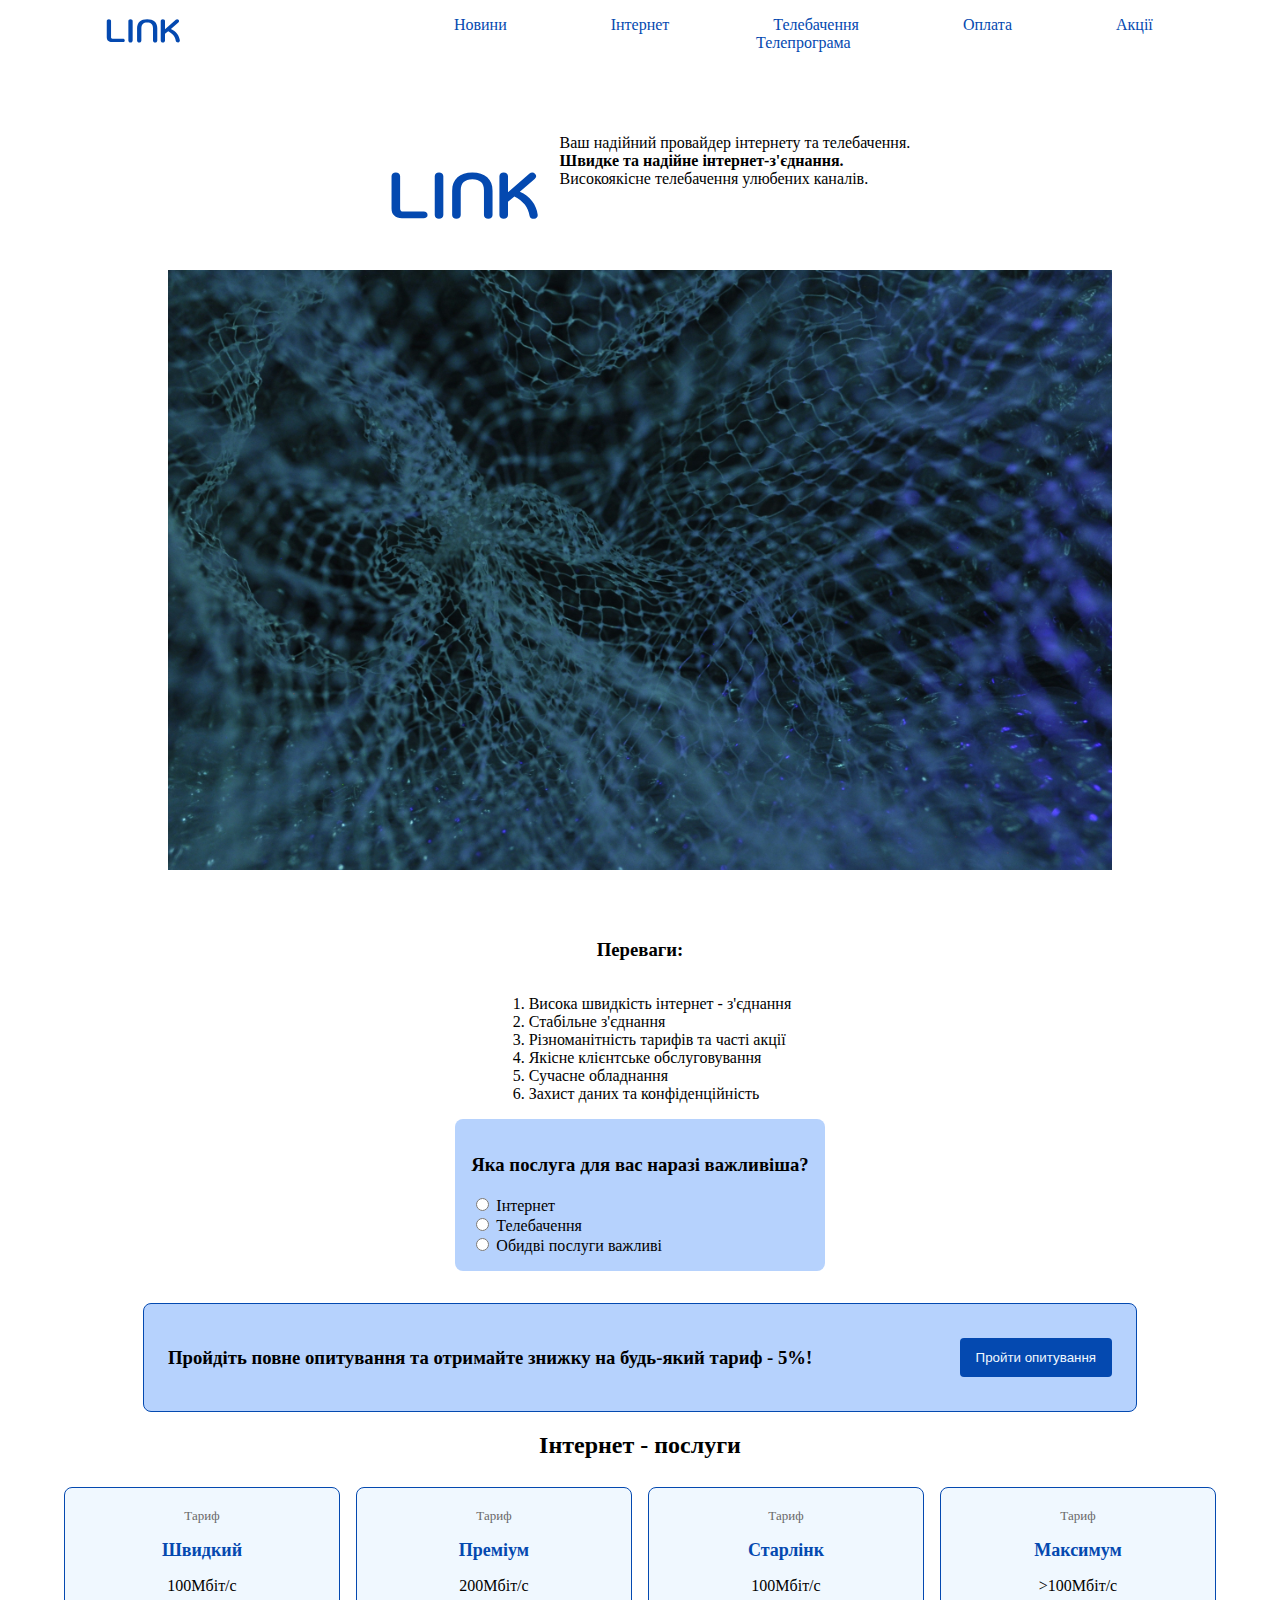
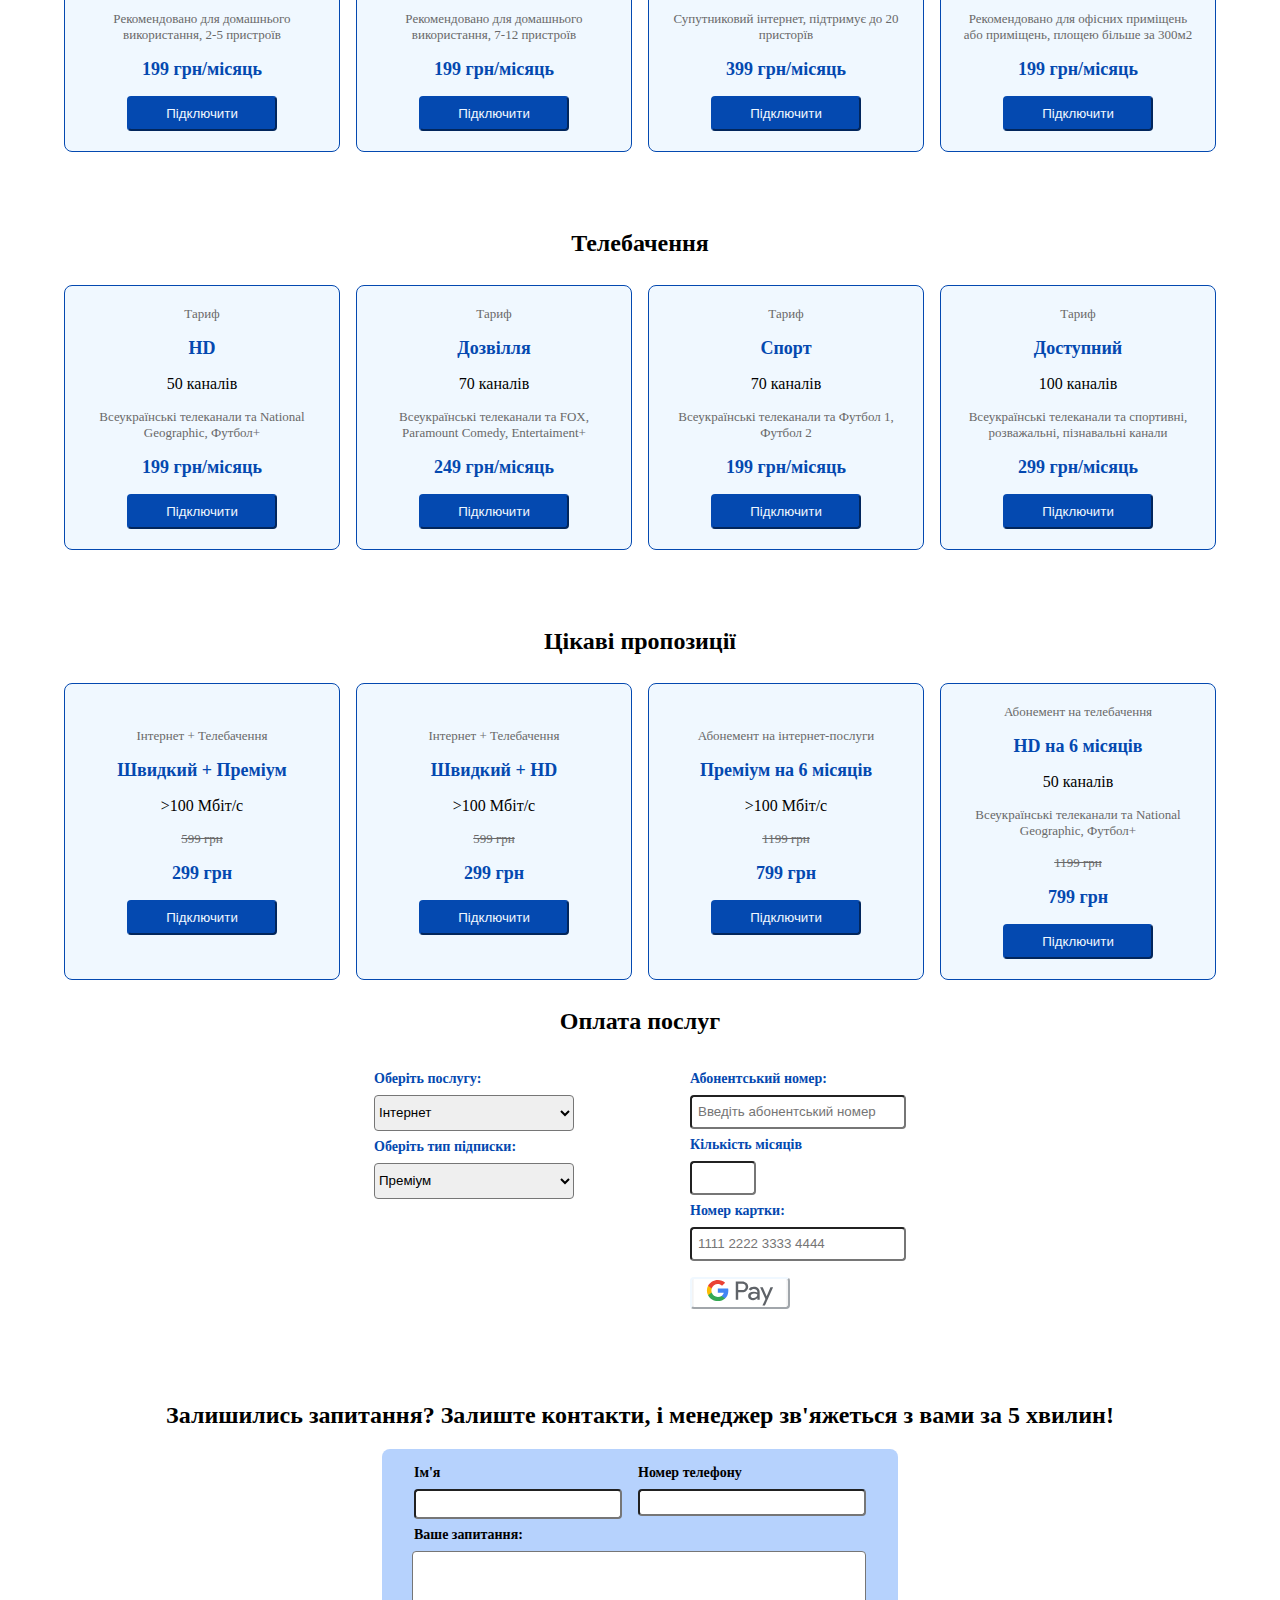
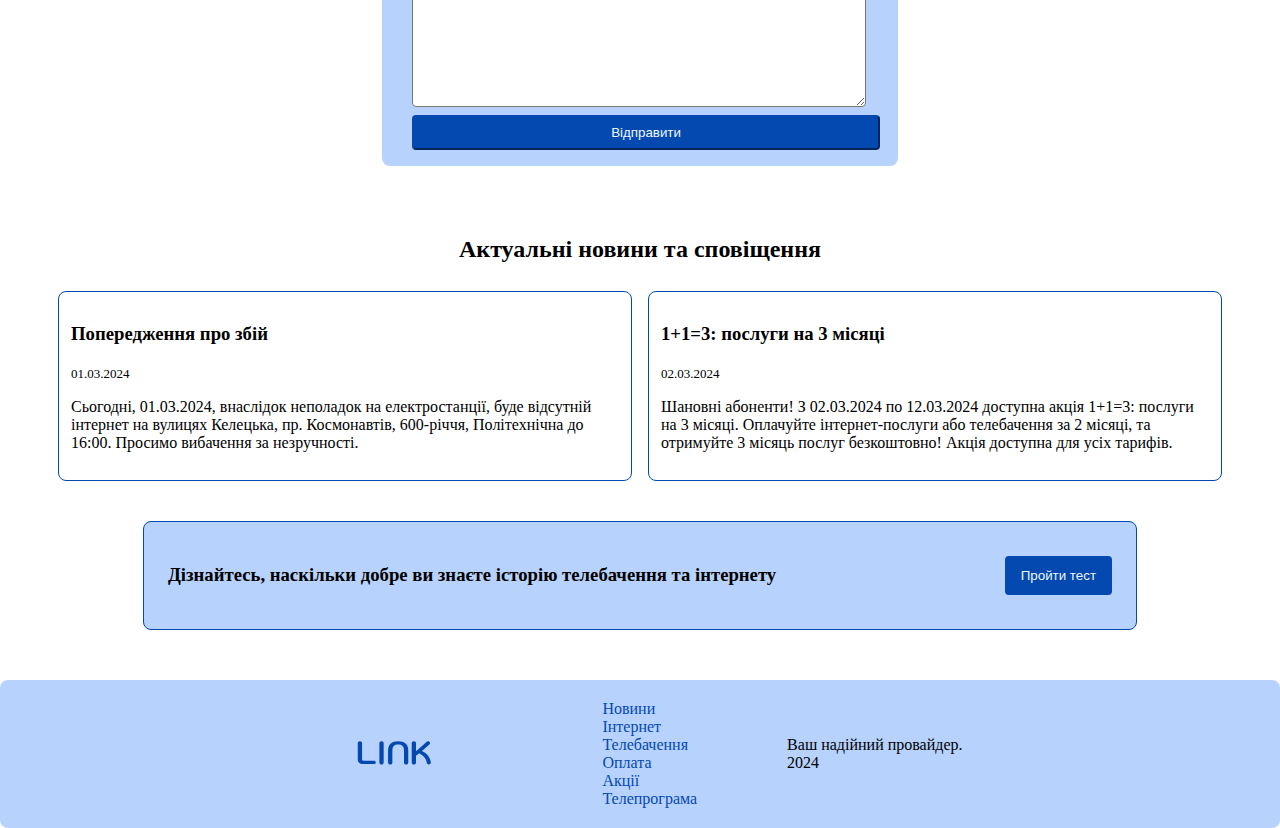
<file: index.html>
<!DOCTYPE html>
<html lang="en">
<head>
    <meta charset="UTF-8">
    <meta name="viewport" content="width=device-width, initial-scale=1.0">
    <link rel="stylesheet" href="style.css">
    <title>Інтернет-послуги Гавенда Аліна</title>
</head>
<body>
    <header>
        <img src="./image/logo.svg" width="300" height="60">
        
        <ul class="menu">
            <li><a href = "#news">Новини</a></li>
            <li><a href = "#internet">Інтернет</a></li>
            <li><a href = "#tv">Телебачення</a></li>
            <li><a href = "#payments">Оплата</a></li>
            <li><a href = "#discounts">Акції</a></li>
            <li><a href = "./teleprogram.html">Телепрограма</a></li>
        </ul>
        <div class="mobile-menu">
            <button id="burger-toggle" onclick="show()">&#9776;</button>
            <ul class="mobile-menu-list">
                <li><a href = "#news">Новини</a></li>
                <li><a href = "#internet">Інтернет</a></li>
                <li><a href = "#tv">Телебачення</a></li>
                <li><a href = "#payments">Оплата</a></li>
                <li><a href = "#discounts">Акції</a></li>
                <li><a href = "./teleprogram.html">Телепрограма</a></li>
            </ul>
        </div>
    </header>
    <script>
         function show() {
        const menuList = document.querySelector('.mobile-menu-list');
        if (menuList.style.display === 'none') {
          menuList.style.display = 'block';
        } else {
          menuList.style.display = 'none';
        }
      }
    </script>



    <main>
        <section id="describtion">
            <img src="./image/logo.svg" width="auto" height="120">
            <p>Ваш надійний провайдер інтернету та телебачення. <br> <strong>Швидке та надійне інтернет-з'єднання.</strong> <br> 
                Високоякісне телебачення улюбених каналів.</p>
            </section>
         <img src="./image/photo1.jpg" width="80%" height="600" style="margin-bottom: 50px;" >
        <h3>Переваги:</h3>
        <ol>
            <li> Висока швидкість інтернет - з'єднання</li>
            <li> Стабільне з'єднання</li>
            <li> Різноманітність тарифів та часті акції</li>
            <li> Якісне клієнтське обслуговування</li>
            <li> Сучасне обладнання</li>
            <li> Захист даних та конфіденційність</li>
        </ol>
        <section class="prefer">
            <h3>Яка послуга для вас наразі важливіша?</h3>
            
            <div class="radiobutton">
                <input type="radio" id="internetr" name="services" value="internet">
            <label for="internetr">Інтернет</label>
            </div>
            <div class="radiobutton">
                <input type="radio" id="tvr" name="services" value="tv">
                <label for="tvr">Телебачення</label>
            </div>
            <div class="radiobutton">
                <input type="radio" id="bothr" name="services" value="both">
            <label for="bothr">Обидві послуги важливі</label>
            </div>
        </section>

        <section class="questions-section">
            <h3>Пройдіть повне опитування та отримайте знижку на будь-який тариф - 5%!</h3>
            <button type="button" id="quest-button">Пройти опитування</button>
        </section>
            
        <script>
            document.getElementById("quest-button").addEventListener("click", function() {
                window.location.href = "./questionare.html";
            });
        </script>


         <h2>Інтернет - послуги</h2>
        <section id="intern" style="margin-bottom: 50px">
            <div class="internet">
                <p class="taryf">Тариф</p>
                <p class="title">Швидкий</p>
                <p class="velocity">100Мбіт/с</p>
                <p class="recom">Рекомендовано для домашнього використання, 2-5 пристроїв</p>
                <p class="price">199 грн/місяць</p>
                <button>Підключити</button>
            </div>
            <div class="internet">
                <p class="taryf">Тариф</p>
                <p class="title">Преміум</p>
                <p class="velocity">200Мбіт/с</p>
                <p class="recom">Рекомендовано для домашнього використання, 7-12 пристроїв</p>
                <p class="price">199 грн/місяць</p>
                <button>Підключити</button>
            </div>
            <div class="internet">
                <p class="taryf">Тариф</p>
                <p class="title">Старлінк</p>
                <p class="velocity">100Мбіт/с</p>
                <p class="recom">Супутниковий інтернет, підтримує до 20 присторїв</p>
                <p class="price">399 грн/місяць</p>
                <button>Підключити</button>
            </div>
            <div class="internet">
                <p class="taryf">Тариф</p>
                <p class="title">Максимум</p>
                <p class="velocity">&gt;100Мбіт/с</p>
                <p class="recom">Рекомендовано для офісних приміщень або приміщень,  площею більше за 300м2</p>
                <p class="price">199 грн/місяць</p>
                <button>Підключити</button>
            </div>
        </section>

        <h2>Телебачення</h2>

        <section id="tv" style="margin-bottom: 50px;">
            <div class="internet" >
                <p class="taryf">Тариф</p>
                <p class="title">HD</p>
                <p class="count-ch">50 каналів</p>
                <p class="chanels">Всеукраїнські телеканали та National Geographic, Футбол+</p>
                <p class="price">199 грн/місяць</p>
                <button>Підключити</button>
            </div>
            <div class="internet">
                <p class="taryf">Тариф</p>
                <p class="title">Дозвілля</p>
                <p class="count-ch">70 каналів</p>
                <p class="chanels">Всеукраїнські телеканали та FOX, Paramount Comedy, Entertaiment+</p>
                <p class="price">249 грн/місяць</p>
                <button>Підключити</button>
            </div>
            <div class="internet">
                <p class="taryf">Тариф</p>
                <p class="title">Спорт</p>
                <p class="count-ch">70 каналів</p>
                <p class="chanels">Всеукраїнські телеканали та Футбол 1, Футбол 2</p>
                <p class="price">199 грн/місяць</p>
                <button>Підключити</button>
            </div>
            <div class="internet">
                <p class="taryf">Тариф</p>
                <p class="title">Доступний</p>
                <p class="count-ch">100 каналів</p>
                <p class="chanels">Всеукраїнські телеканали та спортивні, розважальні, пізнавальні канали</p>
                <p class="price">299 грн/місяць</p>
                <button>Підключити</button>
            </div>
        </section>
        <h2>Цікаві пропозиції</h2>
        <section id="discounts">
            <div class="internet">
                <p class="taryf">Інтернет + Телебачення</p>
                <p class="title">Швидкий + Преміум</p>
                <p class="velocity">&gt;100 Мбіт/с</p>
                <p class="old-price"><s>599 грн</s></p>
                <p class="price">299 грн</p>
                <button>Підключити</button>
            </div>
            <div class="internet">
                <p class="taryf">Інтернет + Телебачення</p>
                <p class="title">Швидкий + HD</p>
                <p class="velocity">&gt;100 Мбіт/с</p>
                <p class="old-price"><s>599 грн</s></p>
                <p class="price">299 грн</p>
                <button>Підключити</button>
            </div>
            <div class="internet">
                <p class="taryf">Абонемент на інтернет-послуги</p>
                <p class="title">Преміум на 6 місяців</p>
                <p class="velocity">&gt;100 Мбіт/с</p>
                <p class="old-price"><s>1199 грн</s></p>
                <p class="price">799 грн</p>
                <button>Підключити</button>
            </div>
            <div class="internet">
                <p class="taryf">Абонемент на телебачення</p>
                <p class="title">HD на 6 місяців</p>
                <p class="count-ch">50 каналів</p>
                <p class="chanels">Всеукраїнські телеканали та National Geographic, Футбол+</p>
                <p class="old-price"><s>1199 грн</s></p>
                <p class="price">799 грн</p>
                <button>Підключити</button>
            </div>
        </section>

        
        


        <h2>Оплата послуг</h2>
        
        <section id="payments">
            <div class="services">
                <label for="serviceType">Оберіть послугу:</label>
                <select id="serviceType" name="serviceType" onchange="updateOptions()">
                <option value="internet">Інтернет</option>
                <option value="tv">Телебачення</option>
                </select>
    
                <label for="subscriptionType">Оберіть тип підписки:</label>
                <select id="subscriptionType" name="subscriptionType">
                <!-- Опції для Інтернету -->
                <optgroup label="Інтернет">
                    <option value="premium">Преміум</option>
                    <option value="fast">Швидкий</option>
                    <option value="starlink">Старлінк</option>
                    <option value="maximum">Максимум</option>
                </optgroup>
    
                <!-- Опції для Телебачення -->
                <optgroup label="Телебачення">
                    <option value="hd">HD</option>
                    <option value="entertainment">Дозвілля</option>
                    <option value="sports">Спорт</option>
                    <option value="basic">Доступний</option>
                </optgroup>
                </select>
        
                <script>
                    function updateOptions() {
                        var serviceType = document.getElementById("serviceType");
                        var subscriptionType = document.getElementById("subscriptionType");
    
                        // Очищаємо поточний вміст другого списку
                        subscriptionType.innerHTML = "";
    
                        // Додаємо опції в залежності від обраної послуги
                        if (serviceType.value === "internet") {
                        subscriptionType.add(new Option("Преміум", "premium"));
                        subscriptionType.add(new Option("Швидкий", "fast"));
                        subscriptionType.add(new Option("Старлінк", "starlink"));
                        subscriptionType.add(new Option("Максимум", "maximum"));
                        } else if (serviceType.value === "tv") {
                        subscriptionType.add(new Option("HD", "hd"));
                        subscriptionType.add(new Option("Дозвілля", "entertainment"));
                        subscriptionType.add(new Option("Спорт", "sports"));
                        subscriptionType.add(new Option("Доступний", "basic"));
                        }
                    }
                </script>
            </div>


            <div class="data">
                <label for="subscriberNumber">Абонентський номер:</label>
                <input type="text" id="subscriberNumber" name="subscriberNumber" placeholder="Введіть абонентський номер" >
                
                <label for="month">Кількість місяців</label>
                <input type="number" id="month" name="month" style="width: 50px">
                <label for="cardNumber">Номер картки:</label>
                <input type="text" id="cardNumber" name="cardNumber" placeholder="1111 2222 3333 4444">
                <button style="background-color: white; width: 100px; height: 30px; margin: 8px; border-radius: 4px; padding: 14px 12px; border-color: aliceblue;"></button>
            </div>
        </section>



        <h2>Залишились запитання? Залиште контакти, і менеджер зв'яжеться з вами за 5 хвилин!</h2>
        <section id="response">
            <form class="question">
                <div>
                    <div class="group">
                        <label for="name">Ім'я</label>
                        <input type="text" id="name" name="name">
                    </div>
                    <div class="group">
                        <label for="tel">Номер телефону</label>
                        <input type="text" id="tel" name="tel">
                    </div>
                </div>
                
                <label for="quest">Ваше запитання:</label>
                <textarea type="text" id="quest" name="quest"></textarea>
                <button>Відправити</button>
            </form>
        </section>




        <h2>Актуальні новини та сповіщення</h2>
        <section id="news" >
            <div class="news-card">
                <h3>Попередження про збій</h3>
                <date>01.03.2024</date>
                <p>Сьогодні, 01.03.2024, внаслідок неполадок на електростанції, буде відсутній інтернет на вулицях Келецька, пр. Космонавтів, 600-річчя, Політехнічна до 16:00. Просимо вибачення за незручності.</p>
            </div>
            <div class="news-card">
                <h3>1+1=3: послуги на 3 місяці</h3>
                <date>02.03.2024</date>
                <p>Шановні абоненти! З 02.03.2024 по 12.03.2024 доступна акція 1+1=3: послуги на 3 місяці. Оплачуйте інтернет-послуги або телебачення за 2 місяці, та отримуйте 3 місяць послуг безкоштовно! Акція доступна для усіх тарифів.</p>
            </div>
        </section>


        <section class="questions-section">
            <h3>Дізнайтесь, наскільки добре ви знаєте історію телебачення та інтернету</h3>
            <button type="button" id="test-button">Пройти тест</button>
        </section>

        <script>
            document.getElementById("test-button").addEventListener("click", function() {
                window.location.href = "./test.html";
            });
        </script>
    </main>
   
    <footer>
        <a href="index.html"><img src="./image/logo.svg" width="300" height="60"></a>
        <ul>
            <li><a href = "#news">Новини</a></li>
            <li><a href = "#internet">Інтернет</a></li>
            <li><a href = "#tv">Телебачення</a></li>
            <li><a href = "#payments">Оплата</a></li>
            <li><a href = "#discounts">Акції</a></li>
            <li><a href = "./teleprogram.html">Телепрограма</a></li>
        </ul>
        <p>Ваш надійний провайдер.<br>2024</p>
    </footer>
</body>
</html>
</file>
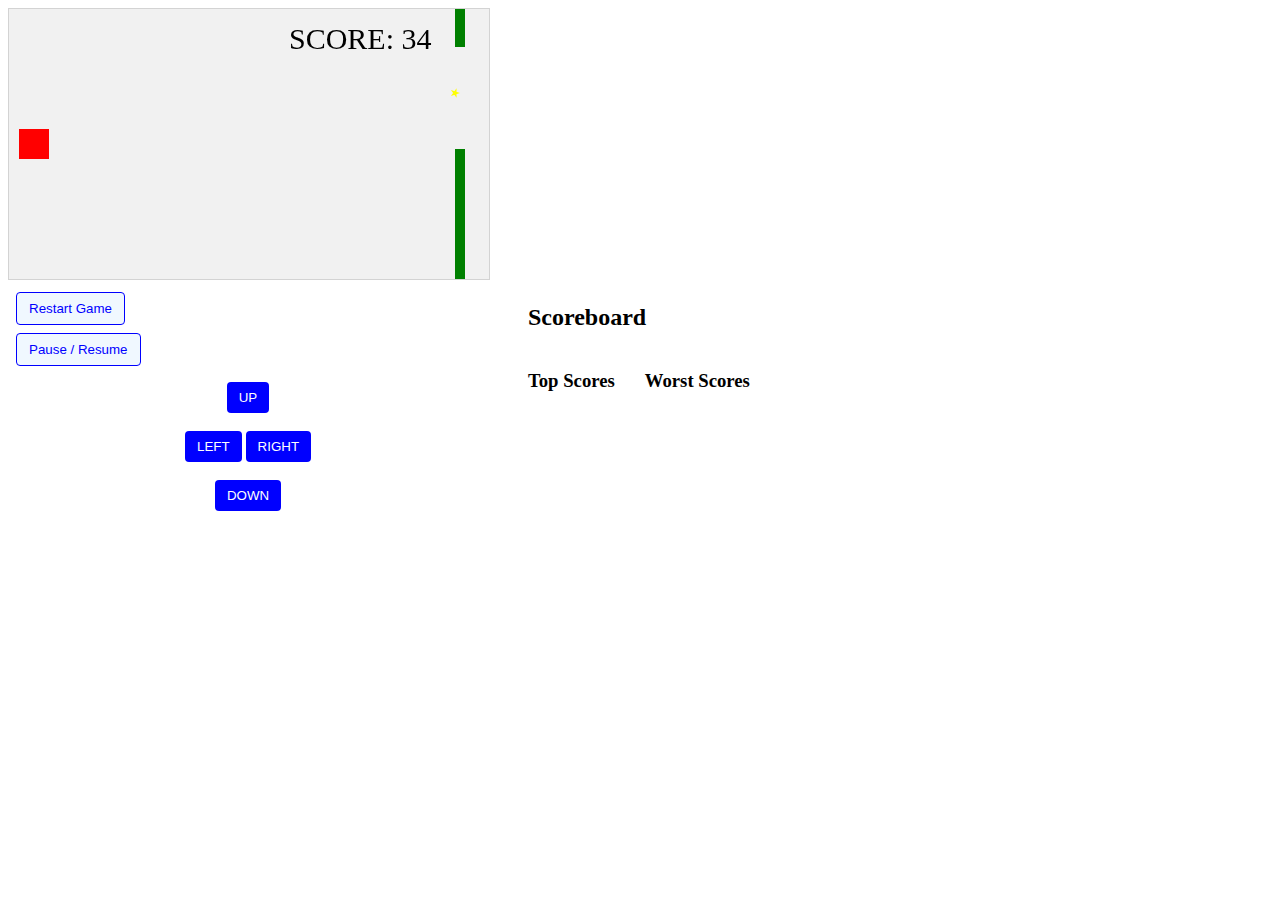
<file: game.html>
<!DOCTYPE html>
<html>
<head>
<meta name="viewport" content="width=device-width, initial-scale=1.0"/>
<style>
canvas {
    border:1px solid #d3d3d3;
    background-color: #f1f1f1;
}
div#func {
    margin-right: 20px;
}
div#scoreboard {
    margin-left: 20px;
}
div button{
    background-color: blue;
    border-radius: 4px;
    border:none;
    padding: 8px 12px;
    color: white;
}
button{
    border: blue solid 1px;
    padding: 8px 12px;
    color: blue;
    border-radius: 4px;
    background-color: aliceblue
}
main{
    display: flex;
    flex-direction: row;
}
#scoreboard {
    margin-left: 20px;
}
#scores {
    display: flex;
    flex-direction: row;
}
#top, #worst {
    margin-right: 30px;
}
#but{
    display: flex;
    flex-direction: column;
    margin: 8px;
}
</style>
</head>
<body onload="startGame()">
<script>
var myGamePiece;
var myObstacles = [];
var myScore;
var myStars = [];
var scores = [];
var isPaused = false; // Variable to track if the game is paused

function startGame() {
    myGamePiece = new component(30, 30, "red", 10, 120);
    myScore = new component("30px", "Consolas", "black", 280, 40, "text");
    myGameArea.start();
}

var myGameArea = {
    canvas : document.createElement("canvas"),
    start : function() {
        this.canvas.width = 480;
        this.canvas.height = 270;
        this.context = this.canvas.getContext("2d");
        document.body.insertBefore(this.canvas, document.body.childNodes[0]);
        this.frameNo = 0;
        this.interval = setInterval(updateGameArea, 20);
        },
    clear : function() {
        this.context.clearRect(0, 0, this.canvas.width, this.canvas.height);
    },
    stop : function() {
        clearInterval(this.interval);
        scores.push(myGameArea.frameNo);
        scores.sort(function(a, b) { return b - a });
        updateScoreboard();
    },
    // Function to pause or resume the game
    pauseResume : function() {
        isPaused = !isPaused;
        if (isPaused) {
            clearInterval(this.interval); // Pause the game
        } else {
            this.interval = setInterval(updateGameArea, 20); // Resume the game
        }
    }
}

function component(width, height, color, x, y, type) {
    this.type = type;
    this.width = width;
    this.height = height;
    this.speedX = 0;
    this.speedY = 0;    
    this.x = x;
    this.y = y;    
    this.update = function() {
        ctx = myGameArea.context;
        if (this.type == "text") {
            ctx.font = this.width + " " + this.height;
            ctx.fillStyle = color;
            ctx.fillText(this.text, this.x, this.y);
        } else if (this.type == "star") {
            ctx.fillStyle = "yellow";
            ctx.beginPath();
            ctx.moveTo(this.x + this.width / 2, this.y);
            for (var i = 1; i < 5; i++) {
                ctx.lineTo(this.x + this.width / 2 * Math.cos(i * 4 * Math.PI / 5),
                           this.y + this.height / 2 * Math.sin(i * 4 * Math.PI / 5));
            }
            ctx.closePath();
            ctx.fill();
        } else {
            ctx.fillStyle = color;
            ctx.fillRect(this.x, this.y, this.width, this.height);
        }
    }
    this.newPos = function() {
        this.x += this.speedX;
        this.y += this.speedY;        
    }
    this.crashWith = function(otherobj) {
        var myleft = this.x;
        var myright = this.x + (this.width);
        var mytop = this.y;
        var mybottom = this.y + (this.height);
        var otherleft = otherobj.x;
        var otherright = otherobj.x + (otherobj.width);
        var othertop = otherobj.y;
        var otherbottom = otherobj.y + (otherobj.height);
        var crash = true;
        if ((mybottom < othertop) || (mytop > otherbottom) || (myright < otherleft) || (myleft > otherright)) {
            crash = false;
        }
        return crash;
    }
}

function updateGameArea() {
    if (!isPaused) { // Check if the game is paused
        var x, height, gap, minHeight, maxHeight, minGap, maxGap;
        for (i = 0; i < myObstacles.length; i += 1) {
            if (myGamePiece.crashWith(myObstacles[i])) {
                myGameArea.stop();
                return;
            } 
        }
        myGameArea.clear();
        myGameArea.frameNo += 1;
        if (myGameArea.frameNo == 1 || everyinterval(150)) {
            x = myGameArea.canvas.width;
            minHeight = 20;
            maxHeight = 200;
            height = Math.floor(Math.random()*(maxHeight-minHeight+1)+minHeight);
            minGap = 50;
            maxGap = 200;
            gap = Math.floor(Math.random()*(maxGap-minGap+1)+minGap);
            var obstacleOverlap = true;
            while (obstacleOverlap) {
                obstacleOverlap = false;
                var starY = Math.floor(Math.random() * (myGameArea.canvas.height - 10));
                var newStar = new component(10, 10, "yellow", myGameArea.canvas.width, starY, "star");
                for (var i = 0; i < myObstacles.length; i++) {
                    if (newStar.crashWith(myObstacles[i])) {
                        obstacleOverlap = true;
                        break;
                    }
                }
                if (!obstacleOverlap) {
                    for (var i = 0; i < myStars.length; i++) {
                        if (newStar.crashWith(myStars[i])) {
                            obstacleOverlap = true;
                            break;
                        }
                    }
                }
                if (!obstacleOverlap) {
                    myStars.push(newStar);
                }
            }
            myObstacles.push(new component(10, height, "green", x, 0));
            myObstacles.push(new component(10, x - height - gap, "green", x, height + gap));
        }
        for (i = 0; i < myObstacles.length; i += 1) {
            myObstacles[i].speedX = -1;
            myObstacles[i].newPos();
            myObstacles[i].update();
        }
        for (i = 0; i < myStars.length; i += 1) {
            myStars[i].speedX = -1;
            myStars[i].newPos();
            myStars[i].update();
            if (myGamePiece.crashWith(myStars[i])) {
                myGameArea.frameNo += 50; // Add 50 points for catching a star
                myStars.splice(i, 1); // Remove the star from the array
            }
        }
        myScore.text="SCORE: " + myGameArea.frameNo;
        myScore.update();
        myGamePiece.newPos();    
        myGamePiece.update();
    }
}

function everyinterval(n) {
    if ((myGameArea.frameNo / n) % 1 == 0) {return true;}
    return false;
}

function moveup() {
    myGamePiece.speedY = -1; 
}

function movedown() {
    myGamePiece.speedY = 1; 
}

function moveleft() {
    myGamePiece.speedX = -1; 
}

function moveright() {
    myGamePiece.speedX = 1; 
}

function clearmove() {
    myGamePiece.speedX = 0; 
    myGamePiece.speedY = 0; 
}

function pauseResumeGame() {
    myGameArea.pauseResume(); // Call the pause/resume function of the game area
}

function restartGame() {
    myObstacles = [];
    myGamePiece.x = 10;
    myGamePiece.y = 120;
    myGameArea.frameNo = 0;
    myGameArea.interval = setInterval(updateGameArea, 20);
}

function updateScoreboard() {
    var topScoresList = document.getElementById("topScores");
    var bottomScoresList = document.getElementById("bottomScores");
    topScoresList.innerHTML = "";
    bottomScoresList.innerHTML = "";
    for (var i = 0; i < 3; i++) {
        if (scores[i]) {
            var topScoreItem = document.createElement("li");
            topScoreItem.textContent = "Top Score " + (i+1) + ": " + scores[i];
            topScoresList.appendChild(topScoreItem);
        }
        if (scores[scores.length - 1 - i]) {
            var bottomScoreItem = document.createElement("li");
            bottomScoreItem.textContent = "Bottom Score " + (i+1) + ": " + scores[scores.length - 1 - i];
            bottomScoresList.appendChild(bottomScoreItem);
        }
    }
}
</script>
<main>
    <div id="func">
        <div id="but">
            <button onclick="restartGame()" style="margin-bottom: 8px; background-color: aliceblue; border: blue solid 1px; width: fit-content; color: blue" >Restart Game</button>
            <button onclick="pauseResumeGame()" style="margin-bottom: 8px; background-color: aliceblue; border: blue solid 1px; width: fit-content; color: blue;" >Pause / Resume</button>
        </div>

        <div style="text-align:center;width:480px;">
            <button onmousedown="moveup()" onmouseup="clearmove()" ontouchstart="moveup()">UP</button><br><br>
            <button onmousedown="moveleft()" onmouseup="clearmove()" ontouchstart="moveleft()">LEFT</button>
            <button onmousedown="moveright()" onmouseup="clearmove()" ontouchstart="moveright()">RIGHT</button><br><br>
            <button onmousedown="movedown()" onmouseup="clearmove()" ontouchstart="movedown()">DOWN</button>
        </div>
    </div>
    
    <div id="scoreboard">
        <h2>Scoreboard</h2>
        <div id="scores">
            <div id="top">
                <h3>Top Scores</h3>
                <ol id="topScores"></ol>
            </div>
            <div id="worst">
                <h3>Worst Scores</h3>
                <ol id="bottomScores"></ol>
            </div>
        </div>
    </div>
    
</main>
</body>
</html>
</file>
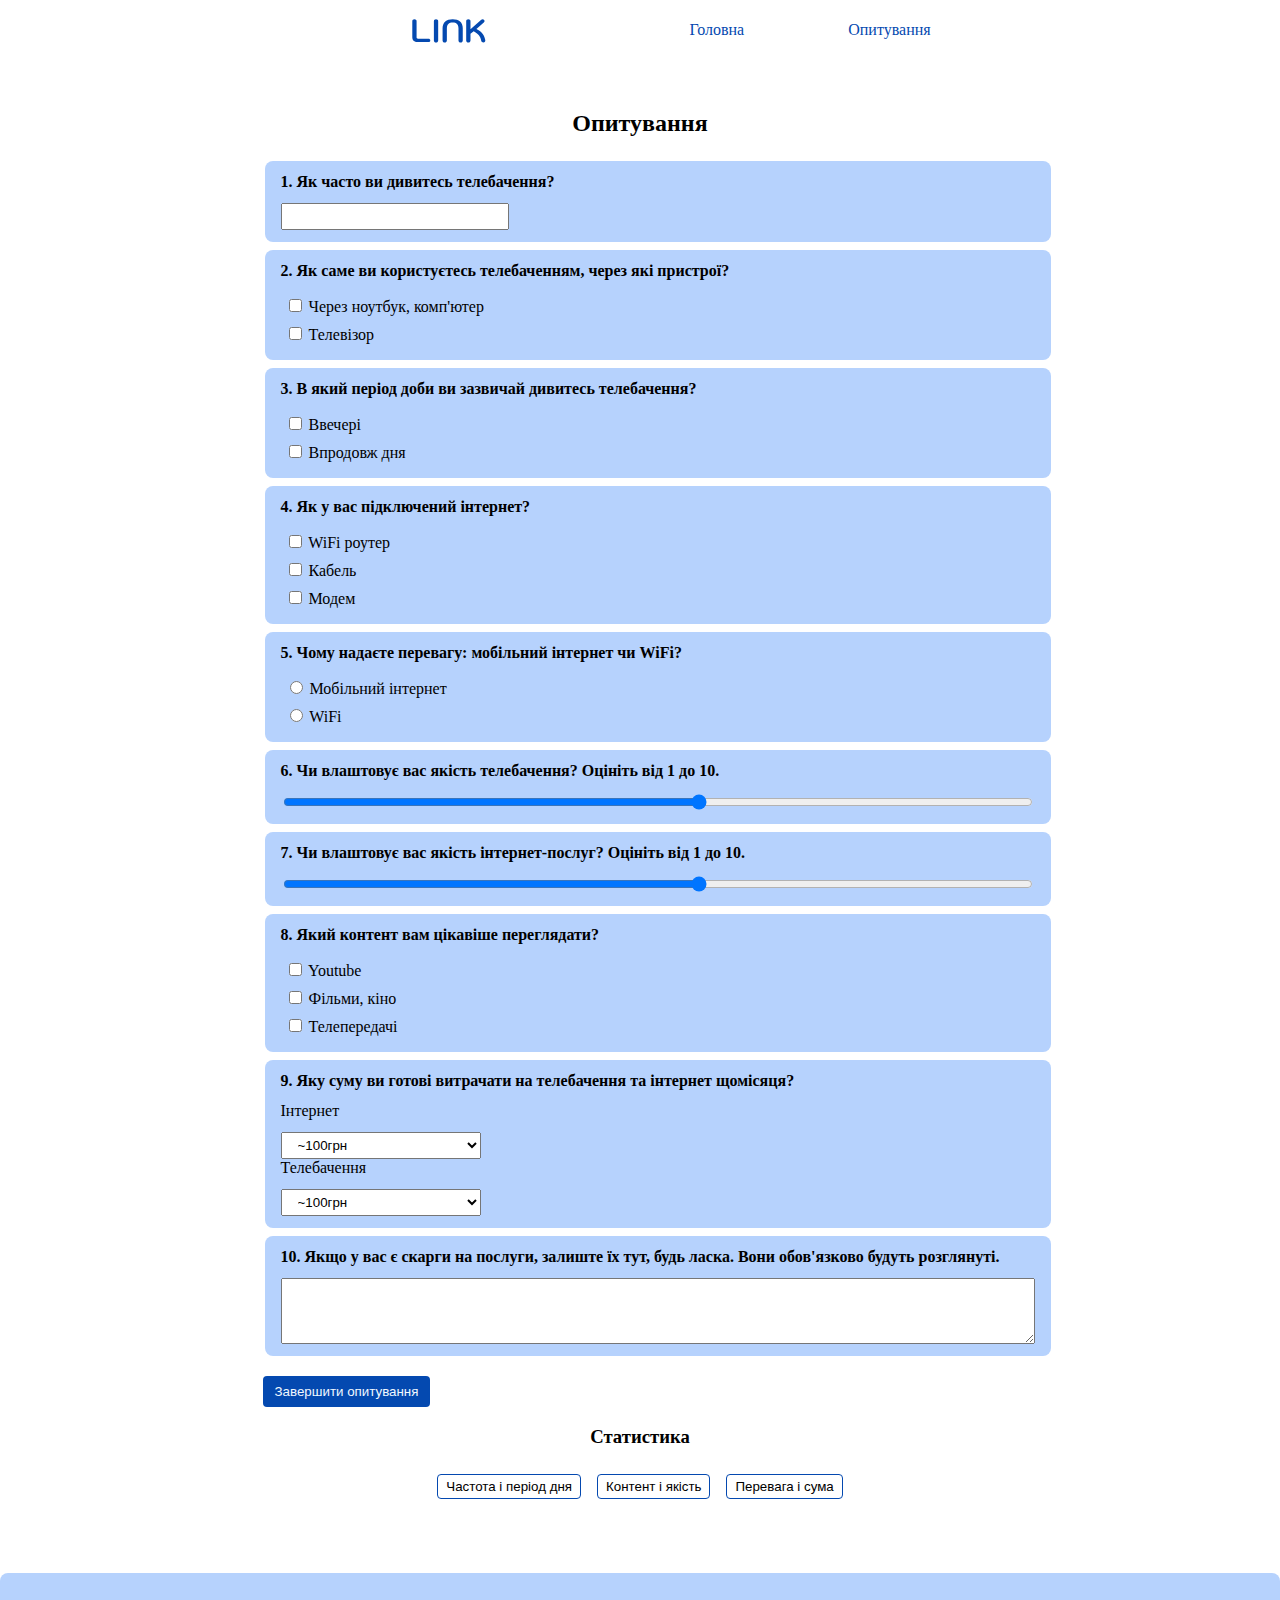
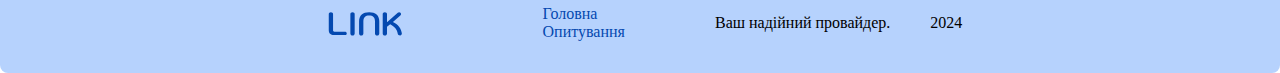
<file: questionare.html>
<!DOCTYPE html>
<html lang="en">
<head>
    <meta charset="UTF-8">
    <meta name="viewport" content="width=device-width, initial-scale=1.0">
    <title>Опитування</title>
    <link rel="stylesheet" href="style.css">
</head>
<style>
    header{
        display:flex;
        flex-direction: row;
        align-items: center;
        justify-content: center;
    }
</style>
<body>
    <header>
        <img src="./image/logo.svg" width="300" height="60">
        <ul>
            <li><a href = "./index.html">Головна</a></li>
            <li><a href = "./questionare.html">Опитування</a></li>
        </ul>
    </header>
    <main>
        <form id="questions-container">
            <legend>Опитування</legend>
            <fieldset id="question">
                <label for="tel"><strong>1. Як часто ви дивитесь телебачення?</strong></label>
                <input list="tels" id="tel" name="tel">
                <datalist id="tels">
                <option value="Щодня">
                <option value="Раз на 2-3 дні">
                <option value="Щотижня">
                <option value="Декілька разів на місяць">
                <option value="Не дивлюсь">
                </datalist>
            </fieldset>
            <fieldset id="question">
                <label><strong>2. Як саме ви користуєтесь телебаченням, через які пристрої?</strong></label>
                <div id="checkbox">
                    <input type="checkbox" id="tvdevice" name="tvdevice" value="Комп'ютер">
                    <label for="checkbox">Через ноутбук, комп'ютер</label>
                </div>
                <div id="checkbox">
                    <input type="checkbox" id="tvdevice" name="tvdevice" value="Телевізор">
                    <label for="checkbox">Телевізор</label>
                </div>
            </fieldset>
            <fieldset id="question">
                <label><strong>3. В який період доби ви зазвичай дивитесь телебачення?</strong></label>
                <div id="checkbox">
                    <input type="checkbox" id="tvtime" name="tvtime" value="Ввечері">
                    <label for="checkbox">Ввечері</label>
                </div>
                <div id="checkbox">
                    <input type="checkbox" id="tvtime" name="tvtime" value="Впродовж дня">
                    <label for="checkbox">Впродовж дня</label>
                </div>
            </fieldset>
            <fieldset id="question">
                <label><strong>4. Як у вас підключений інтернет?</strong></label>
                <div id="checkbox">
                    <input type="checkbox" id="how-internet" name="how-internet" value="WiFi роутер">
                    <label for="checkbox">WiFi роутер</label>
                </div>
                <div id="checkbox">
                    <input type="checkbox" id="how-internet" name="how-internet" value="Кабель">
                    <label for="checkbox">Кабель</label>
                </div>
                <div id="checkbox">
                    <input type="checkbox" id="how-internet" name="how-internet" value="Модем">
                    <label for="checkbox">Модем</label>
                </div>   
            </fieldset>
            <fieldset id="question">
                <label><strong>5. Чому надаєте перевагу: мобільний інтернет чи WiFi?</strong></label>
                <div id="radio">
                    <input type="radio" id="radio-m" name="prefer" value="Мобільний інтернет">
                    <label for="radio-m">Мобільний інтернет</label>
                </div>
                <div id="radio">
                    <input type="radio" id="radio-w" name="prefer" value="WiFi">
                    <label for="radio-w">WiFi</label>
                </div>
            </fieldset> 
            <fieldset id="question">
                <label><strong>6. Чи влаштовує вас якість телебачення? Оцініть від 1 до 10.</strong></label>
                <input type="range" id="tv" name="tv" min="1" max="10">
            </fieldset> 
             <fieldset id="question">
                <label><strong>7. Чи влаштовує вас якість інтернет-послуг? Оцініть від 1 до 10.</strong></label>
                <input type="range" id="int" name="int" min="1" max="10">
             </fieldset>
            <fieldset id="question">
                <label><strong>8. Який контент вам цікавіше переглядати?</strong></label>
                <div id="checkbox">
                    <input type="checkbox" id="content" name="content" value="Youtube">
                    <label for="checkbox">Youtube</label>
                </div>
                <div id="checkbox">
                    <input type="checkbox" id="content" name="content" value="Фільми, кіно">
                    <label for="checkbox">Фільми, кіно</label>
                </div>
                <div id="checkbox">
                    <input type="checkbox" id="content" name="content" value="Телепередачі">
                    <label for="checkbox">Телепередачі</label>
                </div>
            </fieldset>
            <fieldset id="question">
                <label for="price"><strong>9. Яку суму ви готові витрачати на телебачення та інтернет щомісяця?</strong></label>
                <label>Інтернет</label>
                <select name="price-in" id="price-in">                
                    <optgroup label="Інтернет">
                        <option value="100">~100грн</option>
                        <option value="100-200">100-200грн</option>
                        <option value="200-300">200-300грн</option>
                      </optgroup>
                </select>
                <label>Телебачення</label>
                <select name="price-tv" id="price-tv"> 
                    <optgroup label="Телебачення">
                        <option value="100">~100грн</option>
                        <option value="100-200">100-200грн</option>
                        <option value="200-300">200-300грн</option>
                      </optgroup>
                </select>
            </fieldset>
            <fieldset id="question">
                <label for="message"><strong>10. Якщо у вас є скарги на послуги, залиште їх тут, будь ласка. Вони обов'язково будуть розглянуті.</strong></label>
                <textarea id="message" name="message" rows="4" cols="36"></textarea>
            </fieldset>
            <button type="submit" id="save-answer">Завершити опитування</button>
        </form>

        <h3>Статистика</h3>
        <div id="statistic">
            <button id="filter-frequency">Частота і період дня</button>
            <button id="filter-content">Контент і якість</button>
            <button id="filter-preference">Перевага і сума</button>
        </div>
        
        <div id="result"></div>
    </main>
    <footer>
        <img src="./image/logo.svg" width="300" height="60">
        <ul>
            <li><a href = "./index.html">Головна</a></li>
            <li><a href = "./questionare.html">Опитування</a></li>
        </ul>
        <p>Ваш надійний провайдер.</p>
        <p>2024</p>
    </footer>
</body>

<script>
    // Функція для збереження даних форми в Local Storage
    function saveFormData() {
        var formData = {
            'tel': document.getElementById('tel').value,
            'tvdevice': [],
            'tvtime': [],
            'how-internet': [],
            'prefer': null,
            'tv': document.getElementById('tv').value,
            'int': document.getElementById('int').value,
            'content': [],
            'price-in': document.getElementById('price-in').value,
            'price-tv': document.getElementById('price-tv').value,
            'message': document.getElementById('message').value
        };
    
        // Отримання значень чекбоксів
        var tvdevices = document.getElementsByName('tvdevice');
        for (var i = 0; i < tvdevices.length; i++) {
            if (tvdevices[i].checked) {
                formData['tvdevice'].push(tvdevices[i].value);
            }
        }
    
        var tvtimes = document.getElementsByName('tvtime');
        for (var i = 0; i < tvtimes.length; i++) {
            if (tvtimes[i].checked) {
                formData['tvtime'].push(tvtimes[i].value);
            }
        }
    
        var howInternets = document.getElementsByName('how-internet');
        for (var i = 0; i < howInternets.length; i++) {
            if (howInternets[i].checked) {
                formData['how-internet'].push(howInternets[i].value);
            }
        }
    
        // Отримання значення радіокнопок
        var prefers = document.getElementsByName('prefer');
        for (var i = 0; i < prefers.length; i++) {
            if (prefers[i].checked) {
                formData['prefer'] = prefers[i].value;
                break;
            }
        }
    
        // Отримання значень пунктів вибору
        var contents = document.getElementsByName('content');
        for (var i = 0; i < contents.length; i++) {
            if (contents[i].checked) {
                formData['content'].push(contents[i].value);
            }
        }
    
        var savedData = JSON.parse(localStorage.getItem('allFormData')) || [];
        savedData.push(formData);
        localStorage.setItem('allFormData', JSON.stringify(savedData));
        alert('Дані успішно збережено!');
        }
    
    document.getElementById('save-answer').addEventListener('click', function(event) {
        event.preventDefault(); 
        saveFormData(); 
        
        function showFrequencyAndTime() {
                var allFormData = JSON.parse(localStorage.getItem('allFormData')) || [];
                var telValues = [];
                var tvTimeValues = [];

                allFormData.forEach(function(formData) {
                    telValues.push(formData.tel);
                    tvTimeValues.push(formData.tvtime.join(', '));
                });

                document.getElementById('result').innerHTML = `<strong>Частота перегляду телебачення:</strong> ${telValues.join('<br>')}<br>
                <strong>Період доби:</strong> ${tvTimeValues.join('<br>')}`;
            }

            function showContentAndQuality() {
                var allFormData = JSON.parse(localStorage.getItem('allFormData')) || [];
                var contentValues = [];
                var tvQualityValues = [];

                allFormData.forEach(function(formData) {
                    contentValues.push(formData.content.join(', '));
                    tvQualityValues.push(formData.tv);
                });

                document.getElementById('result').innerHTML = `<strong>Цікавий контент:</strong> ${contentValues.join('<br>')}<br>
                <strong>Оцінка якості телебачення:</strong> ${tvQualityValues.join('<br>')}`;
            }

            function showPreferenceAndPrice() {
                var allFormData = JSON.parse(localStorage.getItem('allFormData')) || [];
                var preferValues = [];
                var priceInValues = [];

                allFormData.forEach(function(formData) {
                    preferValues.push(formData.prefer);
                    priceInValues.push(formData['price-in']);
                });

                document.getElementById('result').innerHTML = `<strong>Перевага:</strong> ${preferValues.join('<br>')}<br>
                <strong>Готовність витратити на інтернет щомісяця:</strong> ${priceInValues.join('<br>')}`;
            }
            
            document.getElementById('filter-frequency').addEventListener('click', function(event) {
                showFrequencyAndTime();
            });
            
            document.getElementById('filter-content').addEventListener('click', function(event) {
                showContentAndQuality();
            });
            
            document.getElementById('filter-preference').addEventListener('click', function(event) {
                showPreferenceAndPrice();
            });
        });
    </script>
    
    
</html>
</file>
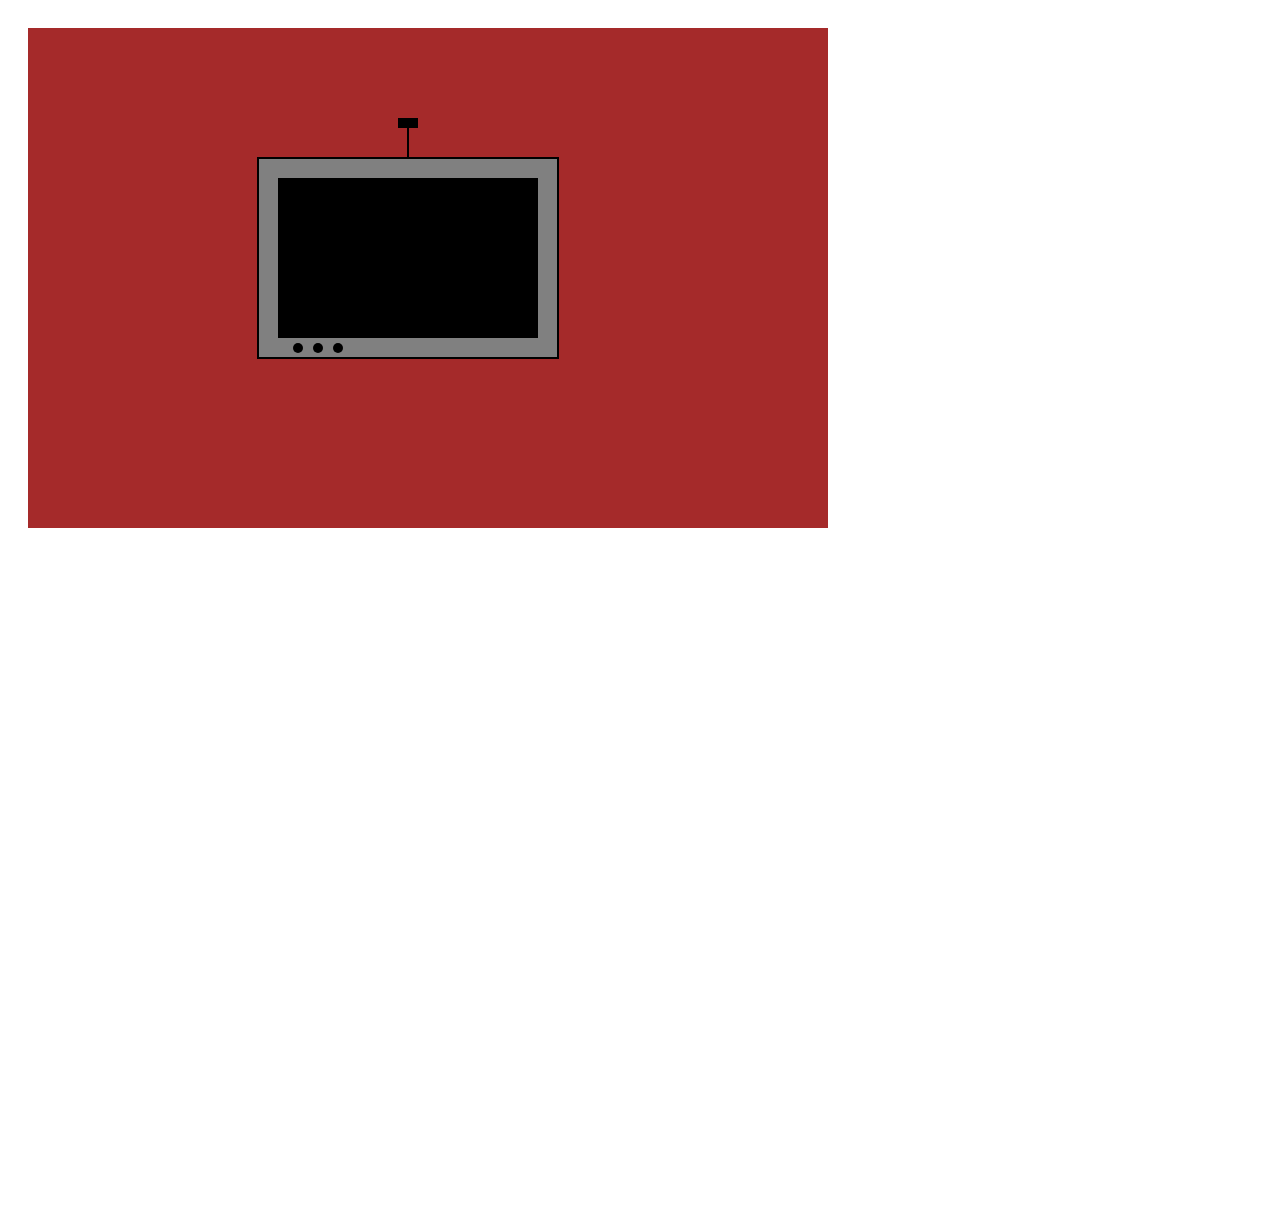
<file: svg.html>
<!DOCTYPE html>
<html lang="en">
<head>
  <meta charset="UTF-8">
  <meta name="viewport" content="width=device-width, initial-scale=1.0">
  <title>SVG Телевізор</title>
</head>
<style>
    body{
        display: flex;
        justify-content: center;
    }
</style>
<body>
  <svg width="1700" height="1200">
    <!-- Стіна -->
    <rect x="20" y="20" width="800" height="500" fill="brown"/>

    
    
    <!-- Тіло телевізора -->
    <rect x="250" y="150" width="300" height="200" fill="gray" stroke="black" stroke-width="2" />

    <!-- Екран телевізора -->
    <rect x="270" y="170" width="260" height="160" fill="black" />

    <!-- Кнопки -->
    <circle cx="290" cy="340" r="5" fill="black" />
    <circle cx="310" cy="340" r="5" fill="black" />
    <circle cx="330" cy="340" r="5" fill="black" />

    <!-- Антена -->
    <line x1="400" y1="120" x2="400" y2="150" stroke="black" stroke-width="2" />
    <rect x="390" y="110" width="20" height="10" fill="black" />
  </svg>
</body>
</html>
</file>
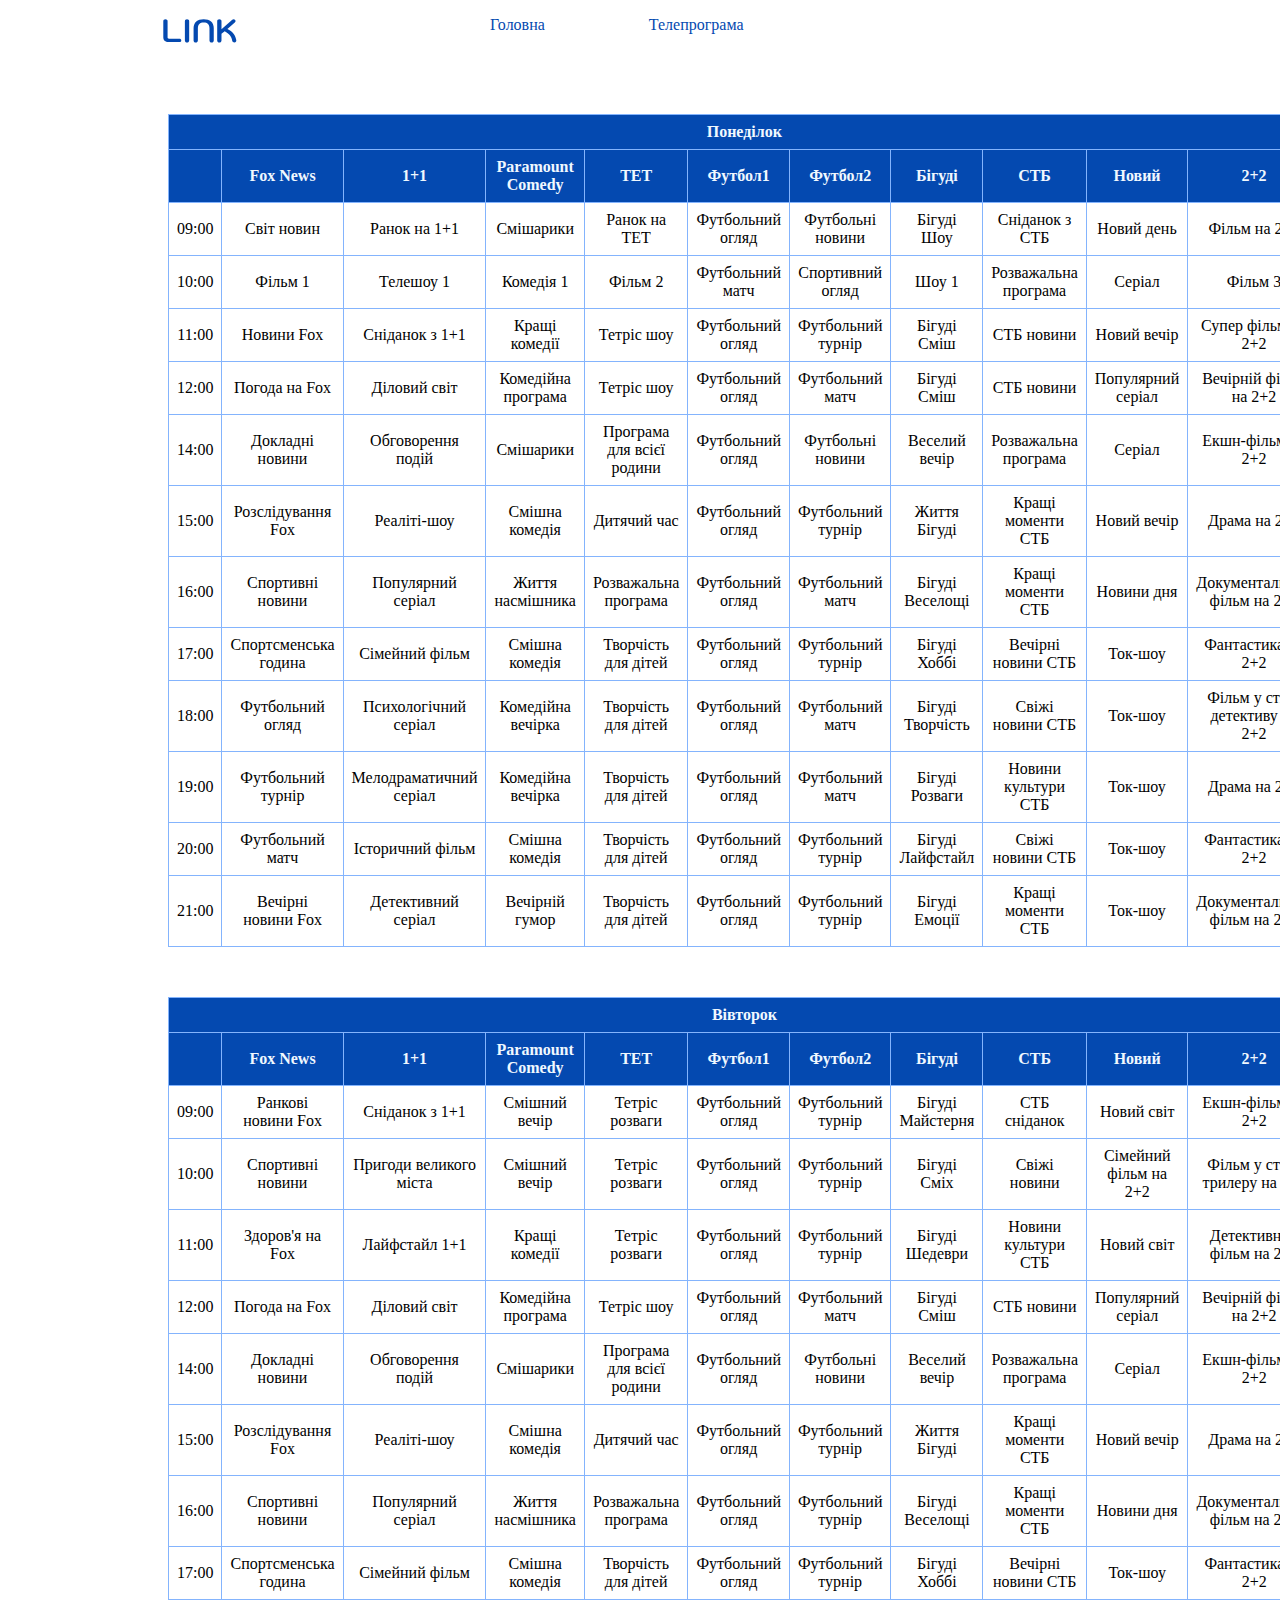
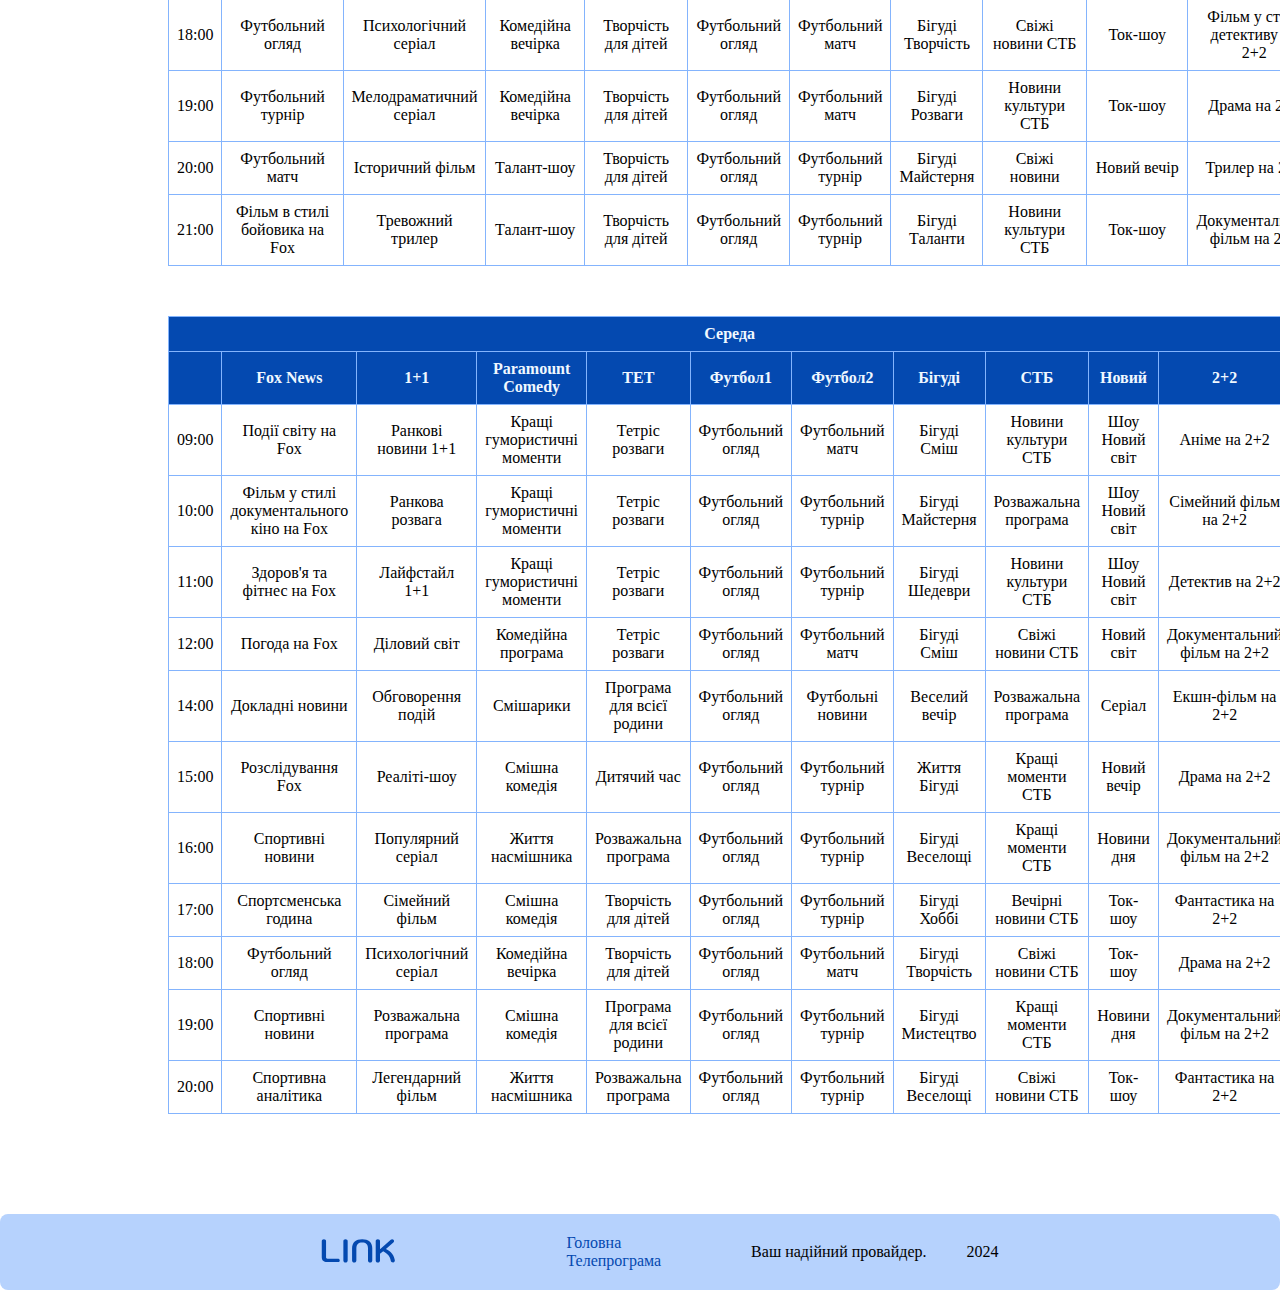
<file: teleprogram.html>
<!DOCTYPE html>
<html lang="en">
<head>
    <meta charset="UTF-8">
    <meta name="viewport" content="width=device-width, initial-scale=1.0">
    <link rel="stylesheet" href="style.css">
    <title>Телебачення Гавенда Аліна</title>
    <style>
        main{
            text-align: center;
        }
        table {
            display: block;
            width: 80%;
            border-collapse: collapse;
            margin-bottom: 20px;
            margin: 0 auto 50px;
        }
        th, td{
            border: 1px solid #84b4fd;
            padding: 8px;
            text-align: сenter;
        }
        th {
            background-color: #0449B0;
        }
        thead th{
            color: aliceblue;
        }
    </style>
</head>
<body>
    <header>
        <a href="index.html"><img src="./image/logo.svg" width="300" height="60"></a>
        <ul>
            <li><a href = "./index.html">Головна</a></li>
            <li><a href = "./teleprogram.html">Телепрограма</a></li>
        </ul>
    </header>
    <main>
        <table>
            <thead>
                <tr><th colspan="11">Понеділок</th></tr>
                <tr>
                    <th></th>
                    <th>Fox News</th>
                    <th>1+1</th>
                    <th>Paramount Comedy</th>
                    <th>TET</th>
                    <th>Футбол1</th>
                    <th>Футбол2</th>
                    <th>Бігуді</th>
                    <th>СТБ</th>
                    <th>Новий</th>
                    <th>2+2</th>
                </tr>
            </thead>
            <tbody>
                <tr>
                    <td>09:00</td>
                    <td>Світ новин</td>
                    <td>Ранок на 1+1</td>
                    <td>Смішарики</td>
                    <td>Ранок на ТЕТ</td>
                    <td>Футбольний огляд</td>
                    <td>Футбольні новини</td>
                    <td>Бігуді Шоу</td>
                    <td>Сніданок з СТБ</td>
                    <td>Новий день</td>
                    <td>Фільм на 2+2</td>
                </tr>
                <tr>
                    <td>10:00</td>
                    <td>Фільм 1</td>
                    <td>Телешоу 1</td>
                    <td>Комедія 1</td>
                    <td>Фільм 2</td>
                    <td>Футбольний матч</td>
                    <td>Спортивний огляд</td>
                    <td>Шоу 1</td>
                    <td>Розважальна програма</td>
                    <td>Серіал</td>
                    <td>Фільм 3</td>
                </tr>
                <tr>
                    <td>11:00</td>
                    <td>Новини Fox</td>
                    <td>Сніданок з 1+1</td>
                    <td>Кращі комедії</td>
                    <td>Тетріс шоу</td>
                    <td>Футбольний огляд</td>
                    <td>Футбольний турнір</td>
                    <td>Бігуді Сміш</td>
                    <td>СТБ новини</td>
                    <td>Новий вечір</td>
                    <td>Супер фільм на 2+2</td>
                </tr>
                
                <tr>
                    <td>12:00</td>
                    <td>Погода на Fox</td>
                    <td>Діловий світ</td>
                    <td>Комедійна програма</td>
                    <td>Тетріс шоу</td>
                    <td>Футбольний огляд</td>
                    <td>Футбольний матч</td>
                    <td>Бігуді Сміш</td>
                    <td>СТБ новини</td>
                    <td>Популярний серіал</td>
                    <td>Вечірній фільм на 2+2</td>
                </tr>
                <tr>
                    <td>14:00</td>
                    <td>Докладні новини</td>
                    <td>Обговорення подій</td>
                    <td>Смішарики</td>
                    <td>Програма для всієї родини</td>
                    <td>Футбольний огляд</td>
                    <td>Футбольні новини</td>
                    <td>Веселий вечір</td>
                    <td>Розважальна програма</td>
                    <td>Серіал</td>
                    <td>Екшн-фільм на 2+2</td>
                </tr>
                <tr>
                    <td>15:00</td>
                    <td>Розслідування Fox</td>
                    <td>Реаліті-шоу</td>
                    <td>Смішна комедія</td>
                    <td>Дитячий час</td>
                    <td>Футбольний огляд</td>
                    <td>Футбольний турнір</td>
                    <td>Життя Бігуді</td>
                    <td>Кращі моменти СТБ</td>
                    <td>Новий вечір</td>
                    <td>Драма на 2+2</td>
                </tr>                
                <tr>
                    <td>16:00</td>
                    <td>Спортивні новини</td>
                    <td>Популярний серіал</td>
                    <td>Життя насмішника</td>
                    <td>Розважальна програма</td>
                    <td>Футбольний огляд</td>
                    <td>Футбольний матч</td>
                    <td>Бігуді Веселощі</td>
                    <td>Кращі моменти СТБ</td>
                    <td>Новини дня</td>
                    <td>Документальний фільм на 2+2</td>
                </tr>
                <tr>
                    <td>17:00</td>
                    <td>Спортсменська година</td>
                    <td>Сімейний фільм</td>
                    <td>Смішна комедія</td>
                    <td>Творчість для дітей</td>
                    <td>Футбольний огляд</td>
                    <td>Футбольний турнір</td>
                    <td>Бігуді Хоббі</td>
                    <td>Вечірні новини СТБ</td>
                    <td>Ток-шоу</td>
                    <td>Фантастика на 2+2</td>
                </tr>
                <tr>
                    <td>18:00</td>
                    <td>Футбольний огляд</td>
                    <td>Психологічний серіал</td>
                    <td>Комедійна вечірка</td>
                    <td>Творчість для дітей</td>
                    <td>Футбольний огляд</td>
                    <td>Футбольний матч</td>
                    <td>Бігуді Творчість</td>
                    <td>Свіжі новини СТБ</td>
                    <td>Ток-шоу</td>
                    <td>Фільм у стилі детективу на 2+2</td>
                </tr>
                <tr>
                    <td>19:00</td>
                    <td>Футбольний турнір</td>
                    <td>Мелодраматичний серіал</td>
                    <td>Комедійна вечірка</td>
                    <td>Творчість для дітей</td>
                    <td>Футбольний огляд</td>
                    <td>Футбольний матч</td>
                    <td>Бігуді Розваги</td>
                    <td>Новини культури СТБ</td>
                    <td>Ток-шоу</td>
                    <td>Драма на 2+2</td>
                </tr>
                <tr>
                    <td>20:00</td>
                    <td>Футбольний матч</td>
                    <td>Історичний фільм</td>
                    <td>Смішна комедія</td>
                    <td>Творчість для дітей</td>
                    <td>Футбольний огляд</td>
                    <td>Футбольний турнір</td>
                    <td>Бігуді Лайфстайл</td>
                    <td>Свіжі новини СТБ</td>
                    <td>Ток-шоу</td>
                    <td>Фантастика на 2+2</td>
                </tr>
                <tr>
                    <td>21:00</td>
                    <td>Вечірні новини Fox</td>
                    <td>Детективний серіал</td>
                    <td>Вечірній гумор</td>
                    <td>Творчість для дітей</td>
                    <td>Футбольний огляд</td>
                    <td>Футбольний турнір</td>
                    <td>Бігуді Емоції</td>
                    <td>Кращі моменти СТБ</td>
                    <td>Ток-шоу</td>
                    <td>Документальний фільм на 2+2</td>
                </tr>
            </tbody>
        </table>
        
        
        
        
        
        
        
        
        
        
        
        <table>
            <thead>
                <tr><th colspan="11">Вівторок</th></tr>
                <tr>
                    <th></th>
                    <th>Fox News</th>
                    <th>1+1</th>
                    <th>Paramount Comedy</th>
                    <th>TET</th>
                    <th>Футбол1</th>
                    <th>Футбол2</th>
                    <th>Бігуді</th>
                    <th>СТБ</th>
                    <th>Новий</th>
                    <th>2+2</th>
                </tr>
            </thead>
            <tbody>
                <tr>
                    <td>09:00</td>
                    <td>Ранкові новини Fox</td>
                    <td>Сніданок з 1+1</td>
                    <td>Смішний вечір</td>
                    <td>Тетріс розваги</td>
                    <td>Футбольний огляд</td>
                    <td>Футбольний турнір</td>
                    <td>Бігуді Майстерня</td>
                    <td>СТБ сніданок</td>
                    <td>Новий світ</td>
                    <td>Екшн-фільм на 2+2</td>
                </tr>
                <tr>
                    <td>10:00</td>
                    <td>Спортивні новини</td>
                    <td>Пригоди великого міста</td>
                    <td>Смішний вечір</td>
                    <td>Тетріс розваги</td>
                    <td>Футбольний огляд</td>
                    <td>Футбольний турнір</td>
                    <td>Бігуді Сміх</td>
                    <td>Свіжі новини</td>
                    <td>Сімейний фільм на 2+2</td>
                    <td>Фільм у стилі трилеру на Fox</td>
                </tr>
                <tr>
                    <td>11:00</td>
                    <td>Здоров'я на Fox</td>
                    <td>Лайфстайл 1+1</td>
                    <td>Кращі комедії</td>
                    <td>Тетріс розваги</td>
                    <td>Футбольний огляд</td>
                    <td>Футбольний турнір</td>
                    <td>Бігуді Шедеври</td>
                    <td>Новини культури СТБ</td>
                    <td>Новий світ</td>
                    <td>Детективний фільм на 2+2</td>
                </tr>
                <tr>
                    <td>12:00</td>
                    <td>Погода на Fox</td>
                    <td>Діловий світ</td>
                    <td>Комедійна програма</td>
                    <td>Тетріс шоу</td>
                    <td>Футбольний огляд</td>
                    <td>Футбольний матч</td>
                    <td>Бігуді Сміш</td>
                    <td>СТБ новини</td>
                    <td>Популярний серіал</td>
                    <td>Вечірній фільм на 2+2</td>
                </tr>
                <tr>
                    <td>14:00</td>
                    <td>Докладні новини</td>
                    <td>Обговорення подій</td>
                    <td>Смішарики</td>
                    <td>Програма для всієї родини</td>
                    <td>Футбольний огляд</td>
                    <td>Футбольні новини</td>
                    <td>Веселий вечір</td>
                    <td>Розважальна програма</td>
                    <td>Серіал</td>
                    <td>Екшн-фільм на 2+2</td>
                </tr>
                <tr>
                    <td>15:00</td>
                    <td>Розслідування Fox</td>
                    <td>Реаліті-шоу</td>
                    <td>Смішна комедія</td>
                    <td>Дитячий час</td>
                    <td>Футбольний огляд</td>
                    <td>Футбольний турнір</td>
                    <td>Життя Бігуді</td>
                    <td>Кращі моменти СТБ</td>
                    <td>Новий вечір</td>
                    <td>Драма на 2+2</td>
                </tr>
                <tr>
                    <td>16:00</td>
                    <td>Спортивні новини</td>
                    <td>Популярний серіал</td>
                    <td>Життя насмішника</td>
                    <td>Розважальна програма</td>
                    <td>Футбольний огляд</td>
                    <td>Футбольний турнір</td>
                    <td>Бігуді Веселощі</td>
                    <td>Кращі моменти СТБ</td>
                    <td>Новини дня</td>
                    <td>Документальний фільм на 2+2</td>
                </tr>
                <tr>
                    <td>17:00</td>
                    <td>Спортсменська година</td>
                    <td>Сімейний фільм</td>
                    <td>Смішна комедія</td>
                    <td>Творчість для дітей</td>
                    <td>Футбольний огляд</td>
                    <td>Футбольний турнір</td>
                    <td>Бігуді Хоббі</td>
                    <td>Вечірні новини СТБ</td>
                    <td>Ток-шоу</td>
                    <td>Фантастика на 2+2</td>
                </tr>
                <tr>
                    <td>18:00</td>
                    <td>Футбольний огляд</td>
                    <td>Психологічний серіал</td>
                    <td>Комедійна вечірка</td>
                    <td>Творчість для дітей</td>
                    <td>Футбольний огляд</td>
                    <td>Футбольний матч</td>
                    <td>Бігуді Творчість</td>
                    <td>Свіжі новини СТБ</td>
                    <td>Ток-шоу</td>
                    <td>Фільм у стилі детективу на 2+2</td>
                </tr>
                <tr>
                    <td>19:00</td>
                    <td>Футбольний турнір</td>
                    <td>Мелодраматичний серіал</td>
                    <td>Комедійна вечірка</td>
                    <td>Творчість для дітей</td>
                    <td>Футбольний огляд</td>
                    <td>Футбольний матч</td>
                    <td>Бігуді Розваги</td>
                    <td>Новини культури СТБ</td>
                    <td>Ток-шоу</td>
                    <td>Драма на 2+2</td>
                </tr>
                <tr>
                    <td>20:00</td>
                    <td>Футбольний матч</td>
                    <td>Історичний фільм</td>
                    <td>Талант-шоу</td>
                    <td>Творчість для дітей</td>
                    <td>Футбольний огляд</td>
                    <td>Футбольний турнір</td>
                    <td>Бігуді Майстерня</td>
                    <td>Свіжі новини</td>
                    <td>Новий вечір</td>
                    <td>Трилер на 2+2</td>
                </tr>
                <tr>
                    <td>21:00</td>
                    <td>Фільм в стилі бойовика на Fox</td>
                    <td>Тревожний трилер</td>
                    <td>Талант-шоу</td>
                    <td>Творчість для дітей</td>
                    <td>Футбольний огляд</td>
                    <td>Футбольний турнір</td>
                    <td>Бігуді Таланти</td>
                    <td>Новини культури СТБ</td>
                    <td>Ток-шоу</td>
                    <td>Документальний фільм на 2+2</td>
                </tr>                
            </tbody>
        </table>



        <table>
            <thead>
                <tr><th colspan="11">Середа</th></tr>
                <tr>
                    <th></th>
                    <th>Fox News</th>
                    <th>1+1</th>
                    <th>Paramount Comedy</th>
                    <th>TET</th>
                    <th>Футбол1</th>
                    <th>Футбол2</th>
                    <th>Бігуді</th>
                    <th>СТБ</th>
                    <th>Новий</th>
                    <th>2+2</th>
                </tr>
            </thead>
            <tbody>
                <tr>
                    <td>09:00</td>
                    <td>Події світу на Fox</td>
                    <td>Ранкові новини 1+1</td>
                    <td>Кращі гумористичні моменти</td>
                    <td>Тетріс розваги</td>
                    <td>Футбольний огляд</td>
                    <td>Футбольний матч</td>
                    <td>Бігуді Сміш</td>
                    <td>Новини культури СТБ</td>
                    <td>Шоу Новий світ</td>
                    <td>Аніме на 2+2</td>
                </tr>
                <tr>
                    <td>10:00</td>
                    <td>Фільм у стилі документального кіно на Fox</td>
                    <td>Ранкова розвага</td>
                    <td>Кращі гумористичні моменти</td>
                    <td>Тетріс розваги</td>
                    <td>Футбольний огляд</td>
                    <td>Футбольний турнір</td>
                    <td>Бігуді Майстерня</td>
                    <td>Розважальна програма</td>
                    <td>Шоу Новий світ</td>
                    <td>Сімейний фільм на 2+2</td>
                </tr>
                <tr>
                    <td>11:00</td>
                    <td>Здоров'я та фітнес на Fox</td>
                    <td>Лайфстайл 1+1</td>
                    <td>Кращі гумористичні моменти</td>
                    <td>Тетріс розваги</td>
                    <td>Футбольний огляд</td>
                    <td>Футбольний турнір</td>
                    <td>Бігуді Шедеври</td>
                    <td>Новини культури СТБ</td>
                    <td>Шоу Новий світ</td>
                    <td>Детектив на 2+2</td>
                </tr>
                <tr>
                    <td>12:00</td>
                    <td>Погода на Fox</td>
                    <td>Діловий світ</td>
                    <td>Комедійна програма</td>
                    <td>Тетріс розваги</td>
                    <td>Футбольний огляд</td>
                    <td>Футбольний матч</td>
                    <td>Бігуді Сміш</td>
                    <td>Свіжі новини СТБ</td>
                    <td>Новий світ</td>
                    <td>Документальний фільм на 2+2</td>
                </tr>
                <tr>
                    <td>14:00</td>
                    <td>Докладні новини</td>
                    <td>Обговорення подій</td>
                    <td>Смішарики</td>
                    <td>Програма для всієї родини</td>
                    <td>Футбольний огляд</td>
                    <td>Футбольні новини</td>
                    <td>Веселий вечір</td>
                    <td>Розважальна програма</td>
                    <td>Серіал</td>
                    <td>Екшн-фільм на 2+2</td>
                </tr>
                <tr>
                    <td>15:00</td>
                    <td>Розслідування Fox</td>
                    <td>Реаліті-шоу</td>
                    <td>Смішна комедія</td>
                    <td>Дитячий час</td>
                    <td>Футбольний огляд</td>
                    <td>Футбольний турнір</td>
                    <td>Життя Бігуді</td>
                    <td>Кращі моменти СТБ</td>
                    <td>Новий вечір</td>
                    <td>Драма на 2+2</td>
                </tr>
                <tr>
                    <td>16:00</td>
                    <td>Спортивні новини</td>
                    <td>Популярний серіал</td>
                    <td>Життя насмішника</td>
                    <td>Розважальна програма</td>
                    <td>Футбольний огляд</td>
                    <td>Футбольний турнір</td>
                    <td>Бігуді Веселощі</td>
                    <td>Кращі моменти СТБ</td>
                    <td>Новини дня</td>
                    <td>Документальний фільм на 2+2</td>
                </tr>
                <tr>
                    <td>17:00</td>
                    <td>Спортсменська година</td>
                    <td>Сімейний фільм</td>
                    <td>Смішна комедія</td>
                    <td>Творчість для дітей</td>
                    <td>Футбольний огляд</td>
                    <td>Футбольний турнір</td>
                    <td>Бігуді Хоббі</td>
                    <td>Вечірні новини СТБ</td>
                    <td>Ток-шоу</td>
                    <td>Фантастика на 2+2</td>
                </tr>
                <tr>
                    <td>18:00</td>
                    <td>Футбольний огляд</td>
                    <td>Психологічний серіал</td>
                    <td>Комедійна вечірка</td>
                    <td>Творчість для дітей</td>
                    <td>Футбольний огляд</td>
                    <td>Футбольний матч</td>
                    <td>Бігуді Творчість</td>
                    <td>Свіжі новини СТБ</td>
                    <td>Ток-шоу</td>
                    <td>Драма на 2+2</td>
                </tr>
                <tr>
                    <td>19:00</td>
                    <td>Спортивні новини</td>
                    <td>Розважальна програма</td>
                    <td>Смішна комедія</td>
                    <td>Програма для всієї родини</td>
                    <td>Футбольний огляд</td>
                    <td>Футбольний турнір</td>
                    <td>Бігуді Мистецтво</td>
                    <td>Кращі моменти СТБ</td>
                    <td>Новини дня</td>
                    <td>Документальний фільм на 2+2</td>
                </tr>
                <tr>
                    <td>20:00</td>
                    <td>Спортивна аналітика</td>
                    <td>Легендарний фільм</td>
                    <td>Життя насмішника</td>
                    <td>Розважальна програма</td>
                    <td>Футбольний огляд</td>
                    <td>Футбольний турнір</td>
                    <td>Бігуді Веселощі</td>
                    <td>Свіжі новини СТБ</td>
                    <td>Ток-шоу</td>
                    <td>Фантастика на 2+2</td>
                </tr>
            </tbody>                
        </table>

    </main>
    <footer>
        <a href="index.html"><img src="./image/logo.svg" width="300" height="60"></a>
        <ul>
            <li><a href = "./index.html">Головна</a></li>
            <li><a href = "./teleprogram.html">Телепрограма</a></li>
        </ul>
        <p>Ваш надійний провайдер.</p>
        <p>2024</p>
    </footer>
</body>
</html>
</file>
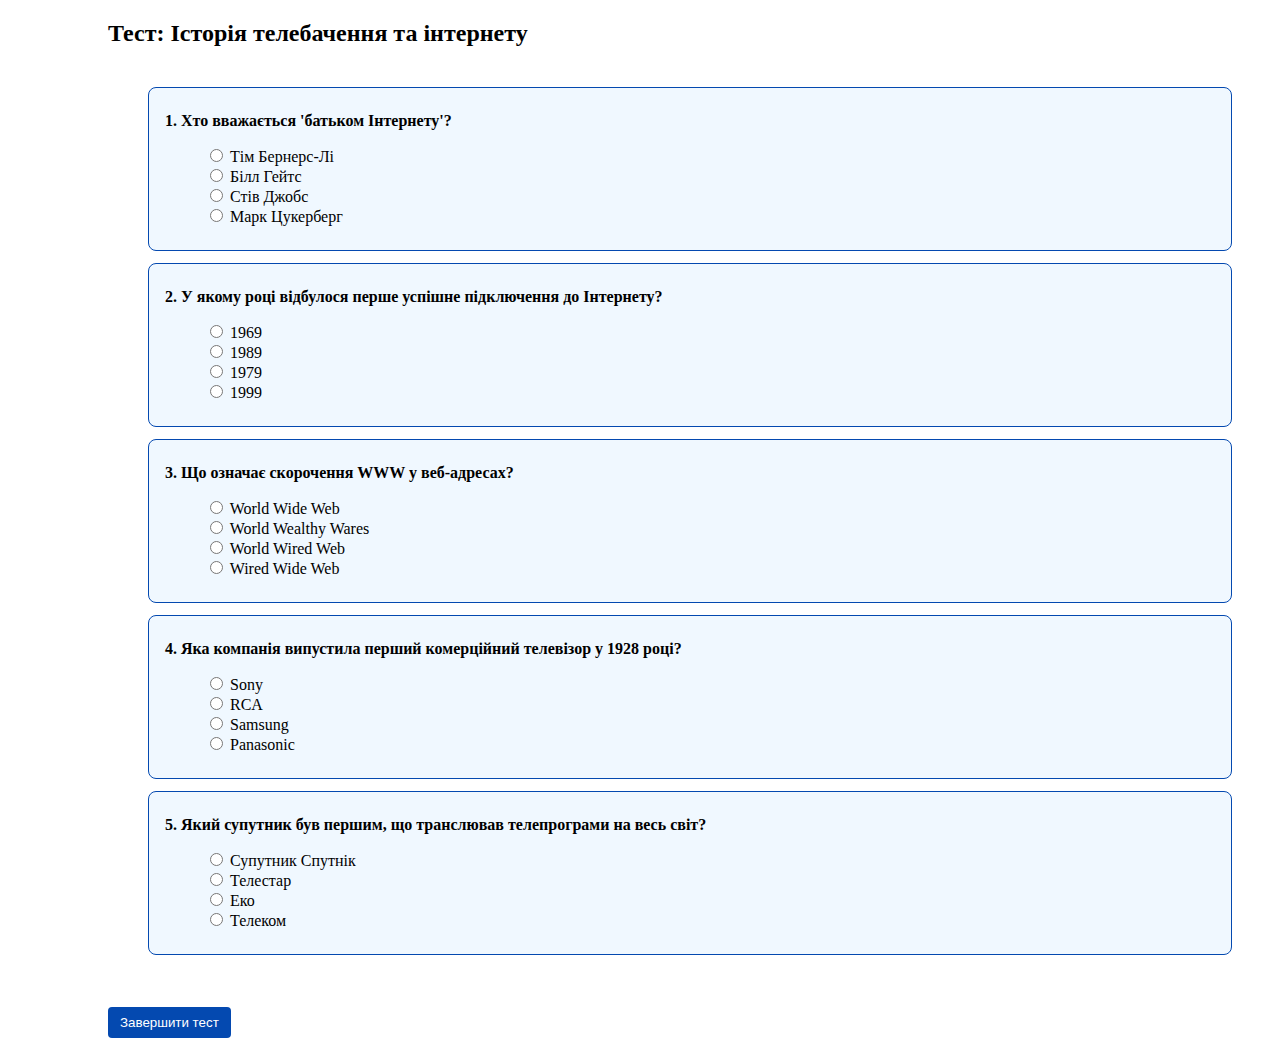
<file: test.html>
<!DOCTYPE html>
<html lang="en">
<head>
    <meta charset="UTF-8">
    <meta name="viewport" content="width=device-width, initial-scale=1.0">
    <title>Тест: Історія телебачення та інтернету</title>
</head>
<style>
#questions{
    display: flex;
    flex-direction: column;
    margin: 40px;
}
body{
    padding-left: 100px;
}
ul {
    list-style-type: none;
}
button{
    padding: 8px 12px;
    color: white;
    background-color: #0449B0;
    border-radius: 4px;
    border: none;
}

.correct {
    border: 2px solid green;
    border-radius: 4px;
}

.incorrect {
    border: 2px solid red;
    border-radius: 4px;
}

.question-container {
    /* Тут ви можете вказати всі необхідні стилі для класу questionContainer */
    background-color: aliceblue;
    border: 1px solid #0449B0;
    border-radius: 8px;
    padding: 8px 16px;
    margin-bottom: 12px;
    
    p{
        font-weight: bold;
    }
}
p{
    font-weight: bold;
}


</style>
<body>
    <h2>Тест: Історія телебачення та інтернету</h2>
    <div id="questions"></div>
    <button onclick="submitTest()">Завершити тест</button>
    <div id="result"></div>

    <script>
        // Функція для завантаження JSON-файлу та відображення питань
        function loadQuestions() {
            fetch('test.json')
                .then(response => response.json())
                .then(data => {
                    const questionsDiv = document.getElementById('questions');
                    data.test.questions.forEach((question, index) => {
                        const questionContainer = document.createElement('div');
                        questionContainer.classList.add('question-container');
                        questionContainer.innerHTML = `
                            <p>${index + 1}. ${question.question}</p>
                            <ul>
                                ${question.answers.map(answer => `
                                    <li>
                                        <label>
                                            <input type="radio" name="question${index}" value="${answer.correct}">
                                            ${answer.answer}
                                        </label>
                                    </li>
                                `).join('')}
                            </ul>
                        `;
                        questionsDiv.appendChild(questionContainer);
                    });
                });
        }

        // Функція для перевірки тесту та виведення результатів
        function submitTest() {
            const answers = document.querySelectorAll('input[type="radio"]:checked');
            let score = 0;
            answers.forEach(answer => {
                if (answer.value === "true") {
                    score++;
                    answer.parentElement.parentElement.classList.add('correct');
                }
                else {
                    answer.parentElement.parentElement.classList.add('incorrect');
                }
            });
            const resultDiv = document.getElementById('result');
            const percentage = ((score / answers.length) * 100).toFixed(0);
            resultDiv.innerHTML = `<p>Ваш результат: ${score} з ${answers.length}, ${percentage}%</p>`;
        }

        // Запускаємо завантаження питань після повного завантаження сторінки
        document.addEventListener('DOMContentLoaded', loadQuestions);
    </script>
</body>
</html>
</file>
<file: style.css>
@charset "UTF-8";
body {
  margin: auto;
  display: flex;
  flex-direction: column;
}

header {
  display: flex;
  text-align: center;
}
header ul {
  list-style: none;
}
header li {
  display: inline-block;
}
header a {
  text-decoration: none;
  margin: 0px 50px;
  color: #0449B0;
  transition: color 0.3s ease;
}
header a:hover {
  background-color: #b6d2fd;
  border-radius: 4px;
  padding: 4px;
}

main {
  display: flex;
  justify-content: center;
  align-items: center;
  flex-direction: column;
  margin: 50px;
}

#describtion {
  display: flex;
  text-align: left;
  justify-content: center;
  align-items: center;
}
#describtion p {
  width: auto;
  height: 120px;
  justify-content: center;
  align-items: center;
}
#describtion img:last-child {
  width: 100%; /* Розтягнення останнього зображення на всю ширину */
  border-radius: 10px; /* Округлені кути для фото під логотипом */
}

#description > * {
  margin: 0;
}

#intern, #tv, #discounts, #payments, #response, #news {
  display: flex;
  flex-direction: row;
}

#intern, #tv, #discounts {
  flex-wrap: wrap;
}

.internet {
  display: flex;
  flex-direction: column;
  width: 250px;
  height: auto;
  border-color: #0449B0;
  background-color: aliceblue;
  justify-content: center;
  align-items: center;
  border: 1px solid #0449B0;
  border-radius: 8px;
  padding: 12px;
  margin: 8px;
}
.internet button {
  background-color: #0449B0;
  color: aliceblue;
  border-color: #0449B0;
  padding: 8px 12px;
  border-radius: 4px;
  margin: 8px;
  width: 60%;
}

.internet:hover {
  transform: scale(1.2); /* Збільшення на 20% при наведенні */
  transition: transform 0, 2s ease-in-out; /* Плавний перехід */
}

.internet > * {
  margin: 8px;
}

#payments {
  display: flex;
  flex-direction: row;
  border-radius: 16px;
  padding: 16px;
  margin-bottom: 50px;
}
#payments select {
  height: 36px;
  width: 200px;
  border-radius: 4px;
  margin: 8px;
}
#payments input {
  height: 18px;
  width: 200px;
  border-radius: 4px;
  margin: 8px;
  padding: 6px;
}
#payments label {
  font-size: 14px;
  margin-left: 8px;
}
#payments button {
  background-image: url("./image/google-pay-svgrepo-com.svg");
  background-size: cover;
  background-position: center;
  width: 100%;
  height: 100%;
}

.news-card {
  height: 240px;
  width: 500px;
  border: 1px solid #0449B0;
  border-radius: 8px;
  padding: 12px;
}

.question {
  display: flex;
  flex-direction: column;
  background-color: #b6d2fd;
  padding: 16px 24px;
  border-radius: 8px;
}
.question div {
  display: flex;
  flex-direction: row;
}
.question .group {
  display: flex;
  flex-direction: column;
}
.question input {
  height: 24px;
  width: 200px;
  border-radius: 4px;
  margin: 8px;
}
.question label {
  font-size: 14px;
  margin-left: 8px;
  color: black;
  font-weight: bolder;
}
.question button {
  background-color: #0449B0;
  color: aliceblue;
  border-color: #0449B0;
  padding: 8px 12px;
  border-radius: 4px;
  margin-left: 6px;
  width: 100%;
}
.question textarea {
  border-radius: 4px;
  margin: 8px;
}
.question #quest {
  width: auto;
  height: 150px;
  margin-left: 6px;
}

.taryf, .recom, .chanels, .old-price {
  color: dimgrey;
  font-size: small;
  text-align: center;
}

.title, .price {
  font-size: large;
  font-weight: bold;
  color: #0449B0;
}

#response {
  margin-bottom: 50px;
}

.news-card {
  margin: 8px;
  width: 50%;
  height: auto;
}

.news-card date {
  font-size: small;
}

.services, .data {
  display: flex;
  flex-direction: column;
  margin-left: 50px;
  margin-right: 50px;
  color: #0449B0;
  font-size: medium;
  font-weight: bolder;
}

.prefer {
  background-color: #b6d2fd;
  border-radius: 8px;
  padding: 16px 16px;
}

footer {
  display: flex;
  flex-direction: row;
  justify-content: center;
  align-items: center;
  background-color: #b6d2fd;
  border-radius: 8px;
  text-align: left;
  width: 100%;
  margin: 0;
}
footer img {
  width: auto;
  height: 60px;
}
footer ul {
  list-style: none;
}
footer a {
  text-decoration: none;
  margin: 0px 50px;
  color: #0449B0;
  transition: color 0.3s ease;
}
footer a:hover {
  color: #0449B0;
  font-weight: bold;
}

footer > * {
  margin: 20px;
}

.mobile-menu, .mobile-menu-list {
  display: none;
}

.questions-section {
  display: flex;
  flex-direction: row;
  flex-wrap: wrap;
  align-items: center;
  justify-content: space-between;
  width: 80%;
  height: fit-content;
  background-color: #b6d2fd;
  padding: 24px;
  margin-top: 32px;
  border-radius: 8px;
  border: #0449B0 solid 1px;
}
.questions-section button {
  background-color: #0449B0;
  width: fit-content;
  height: fit-content;
  color: aliceblue;
  padding: 12px 16px;
  border: none;
  border-radius: 4px;
}

legend {
  font-weight: bold;
  font-size: 24px;
  margin-bottom: 24px;
  display: flex;
  justify-content: center;
}

#question {
  display: flex;
  width: 100%;
  height: fit-content;
  background-color: #b6d2fd;
  margin-bottom: 8px;
  padding: 12px 16px;
  border-radius: 8px;
  border: none;
  flex-direction: column;
}
#question label {
  margin-bottom: 12px;
}
#question #browsers {
  display: flex;
}

#save-answer {
  background-color: #0449B0;
  color: aliceblue;
  width: fit-content;
  padding: 8px 12px;
  margin-top: 12px;
  border-radius: 4px;
  border: none;
}

#radio, #checkbox {
  margin: 4px;
}

#tel, #price-in, #price-tv {
  height: fit-content;
  width: 200px;
  padding: 4px 12px;
}

#result {
  display: inline;
  padding: 8px 12px;
}

#filter-frequency, #filter-content, #filter-preference {
  display: flex;
  flex-direction: row;
  border-radius: 4px;
  border: #0449B0 1px solid;
  background-color: white;
  color: black;
  padding: 4px 8px;
  margin: 8px;
  width: fit-content;
  height: fit-content;
}

#statistic {
  display: flex;
  justify-content: left;
}

@media only screen and (max-width: 768px) {
  header {
    display: flex;
    flex-direction: column;
    min-width: 500px;
    height: 50px;
  }
  header ul li {
    display: block;
  }
  header .menu {
    display: none;
  }
  main img {
    max-width: 80%;
    height: auto;
  }
  #describtion {
    margin-left: 50px;
  }
  .mobile-menu {
    display: block;
    position: absolute;
    left: 0px;
    top: 0px;
    cursor: pointer;
  }
  .mobile-menu-list {
    display: none;
    list-style-type: none;
    text-align: left;
    left: 0;
    top: 0;
    float: right;
    text-decoration: none;
    width: fit-content;
    background-color: white;
    cursor: pointer;
  }
  .mobile-menu-list li {
    margin-bottom: 8px;
  }
  button {
    background-color: #b6d2fd;
    width: 32px;
    height: 32px;
    border: none;
    border-radius: 4px;
  }
}

/*# sourceMappingURL=style.css.map */
</file>
